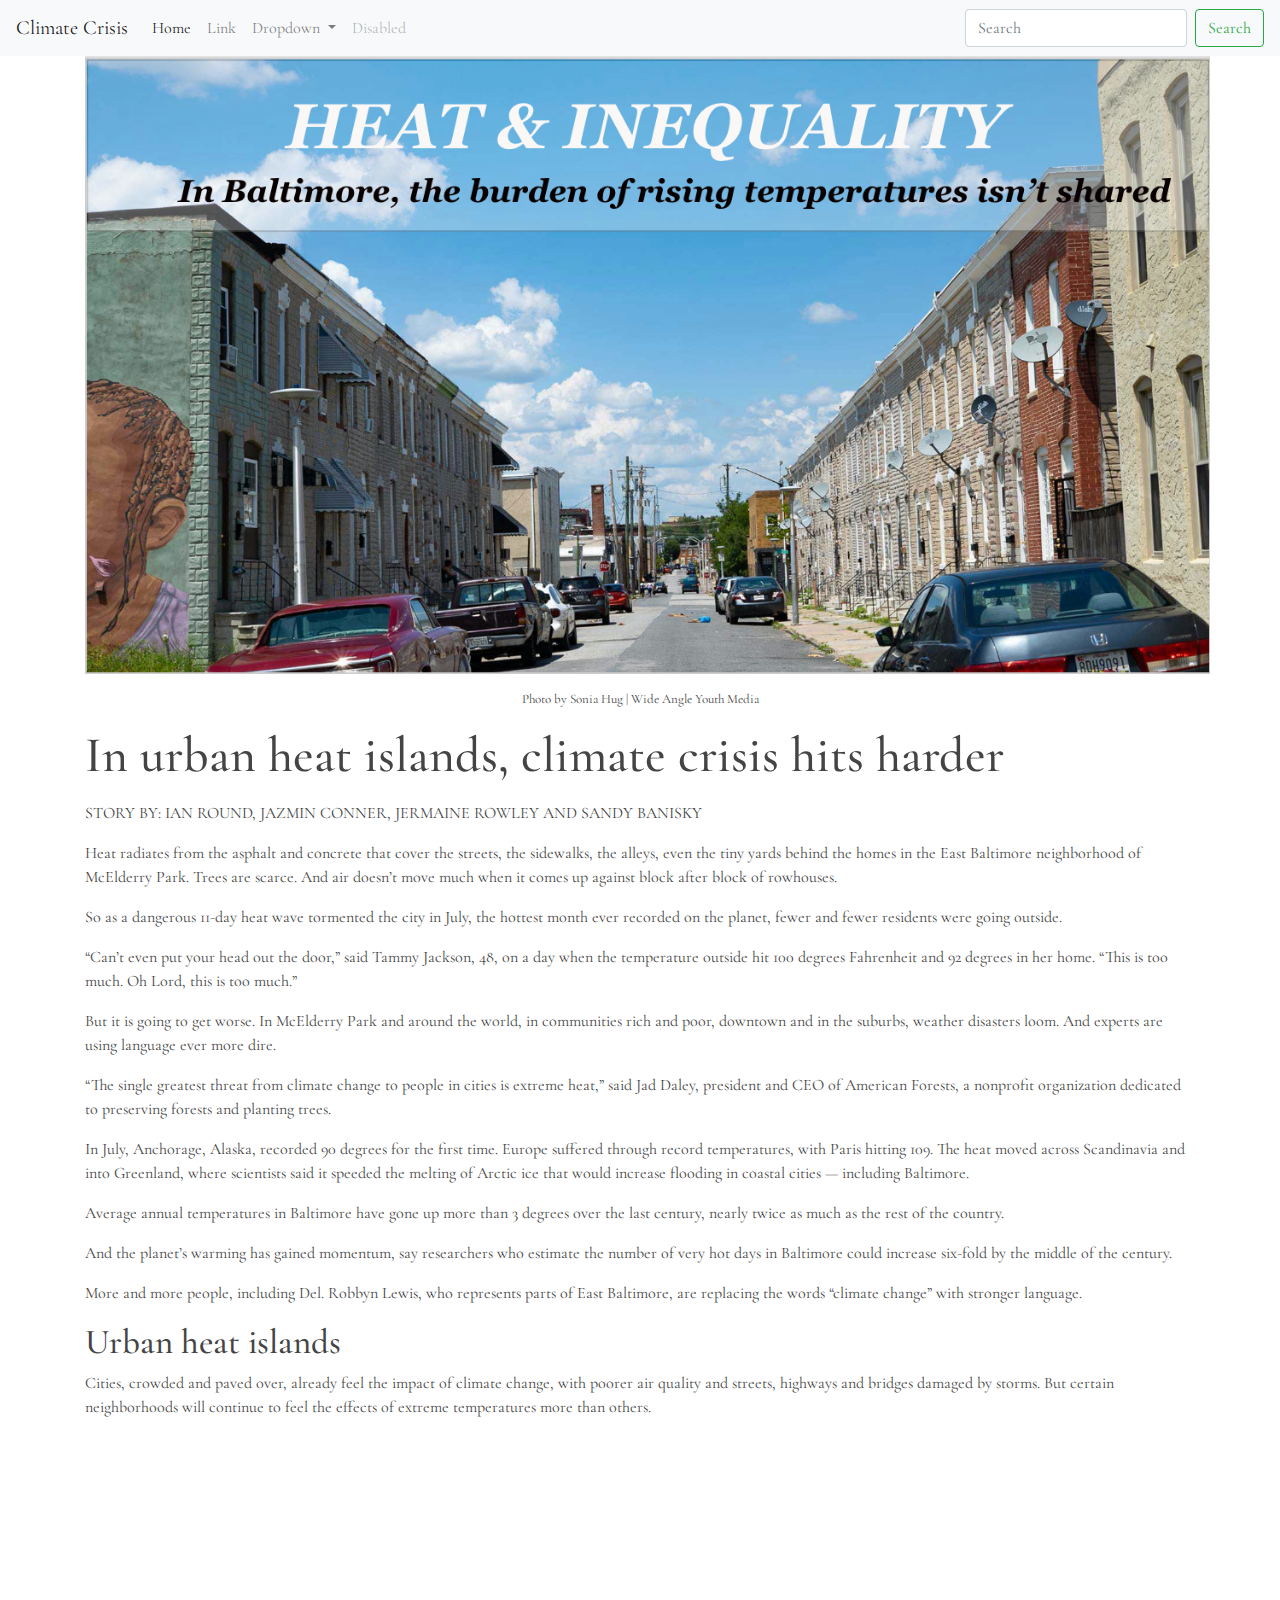
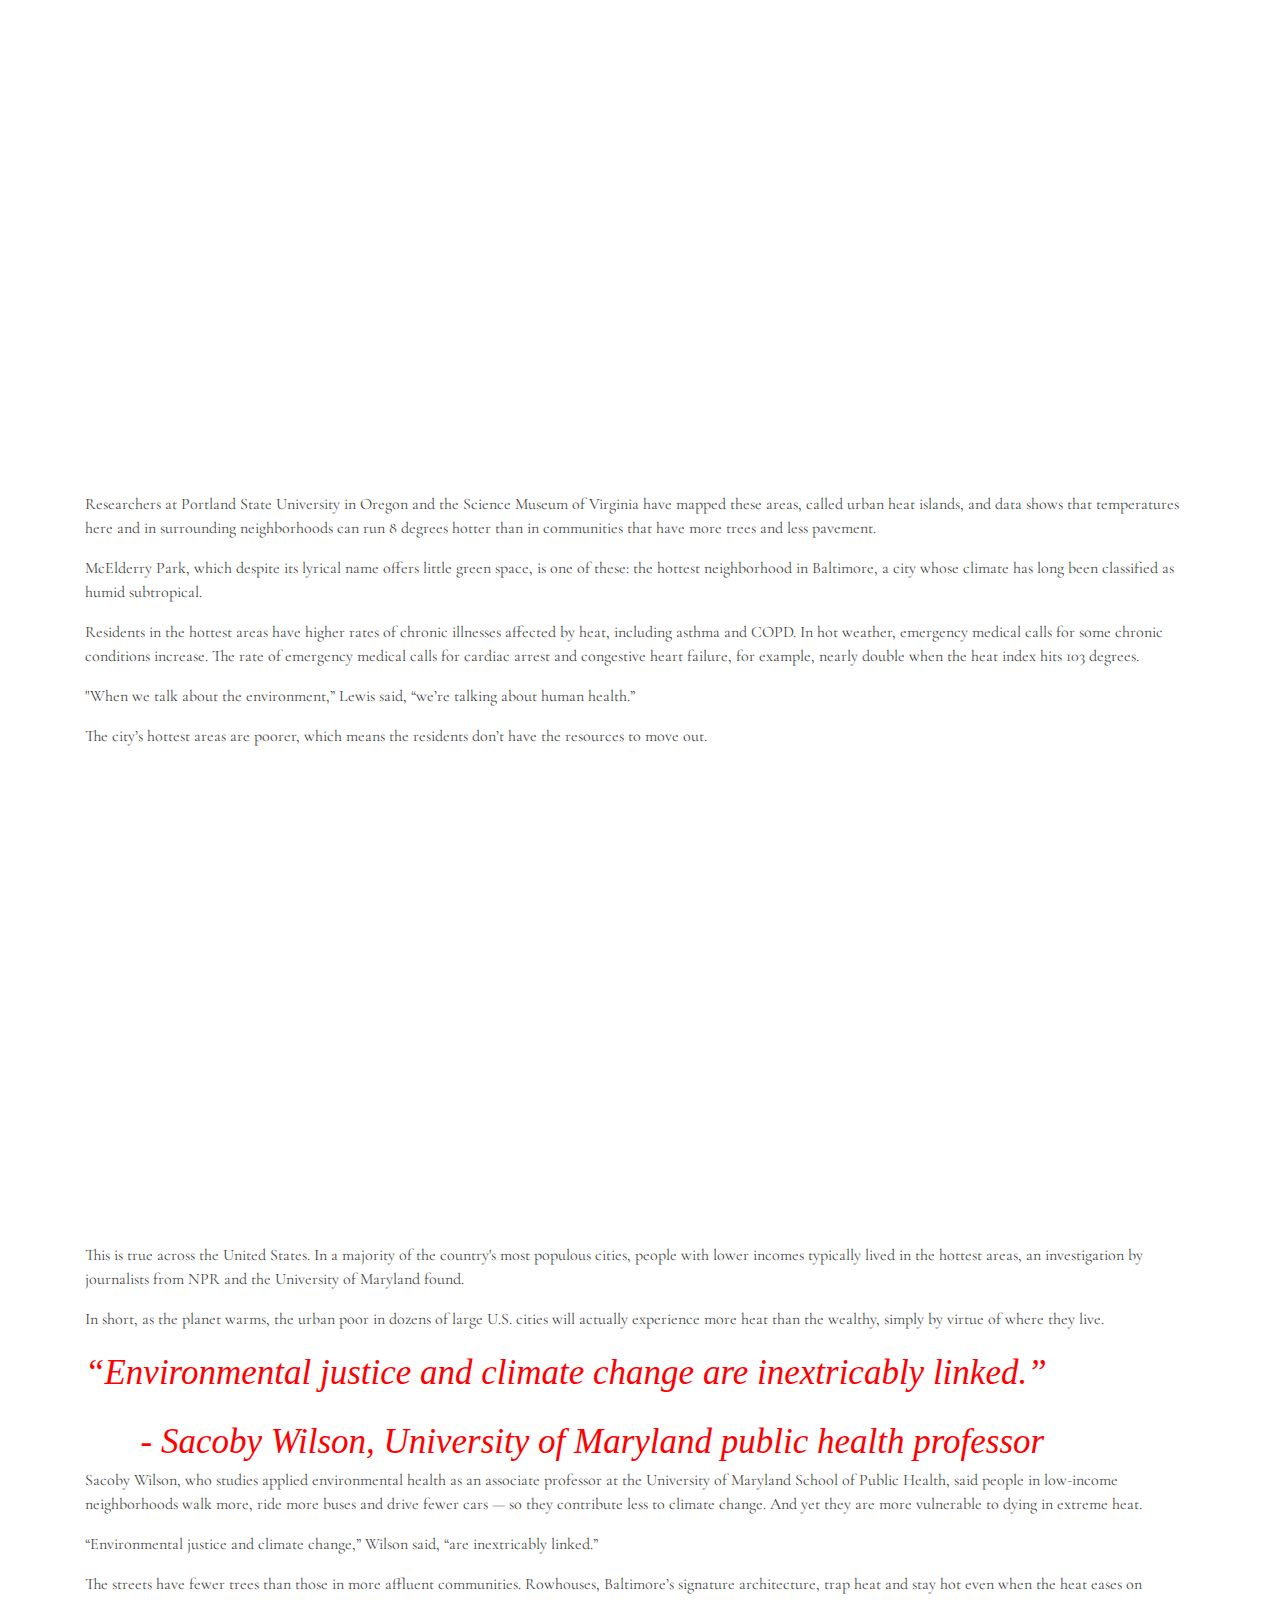
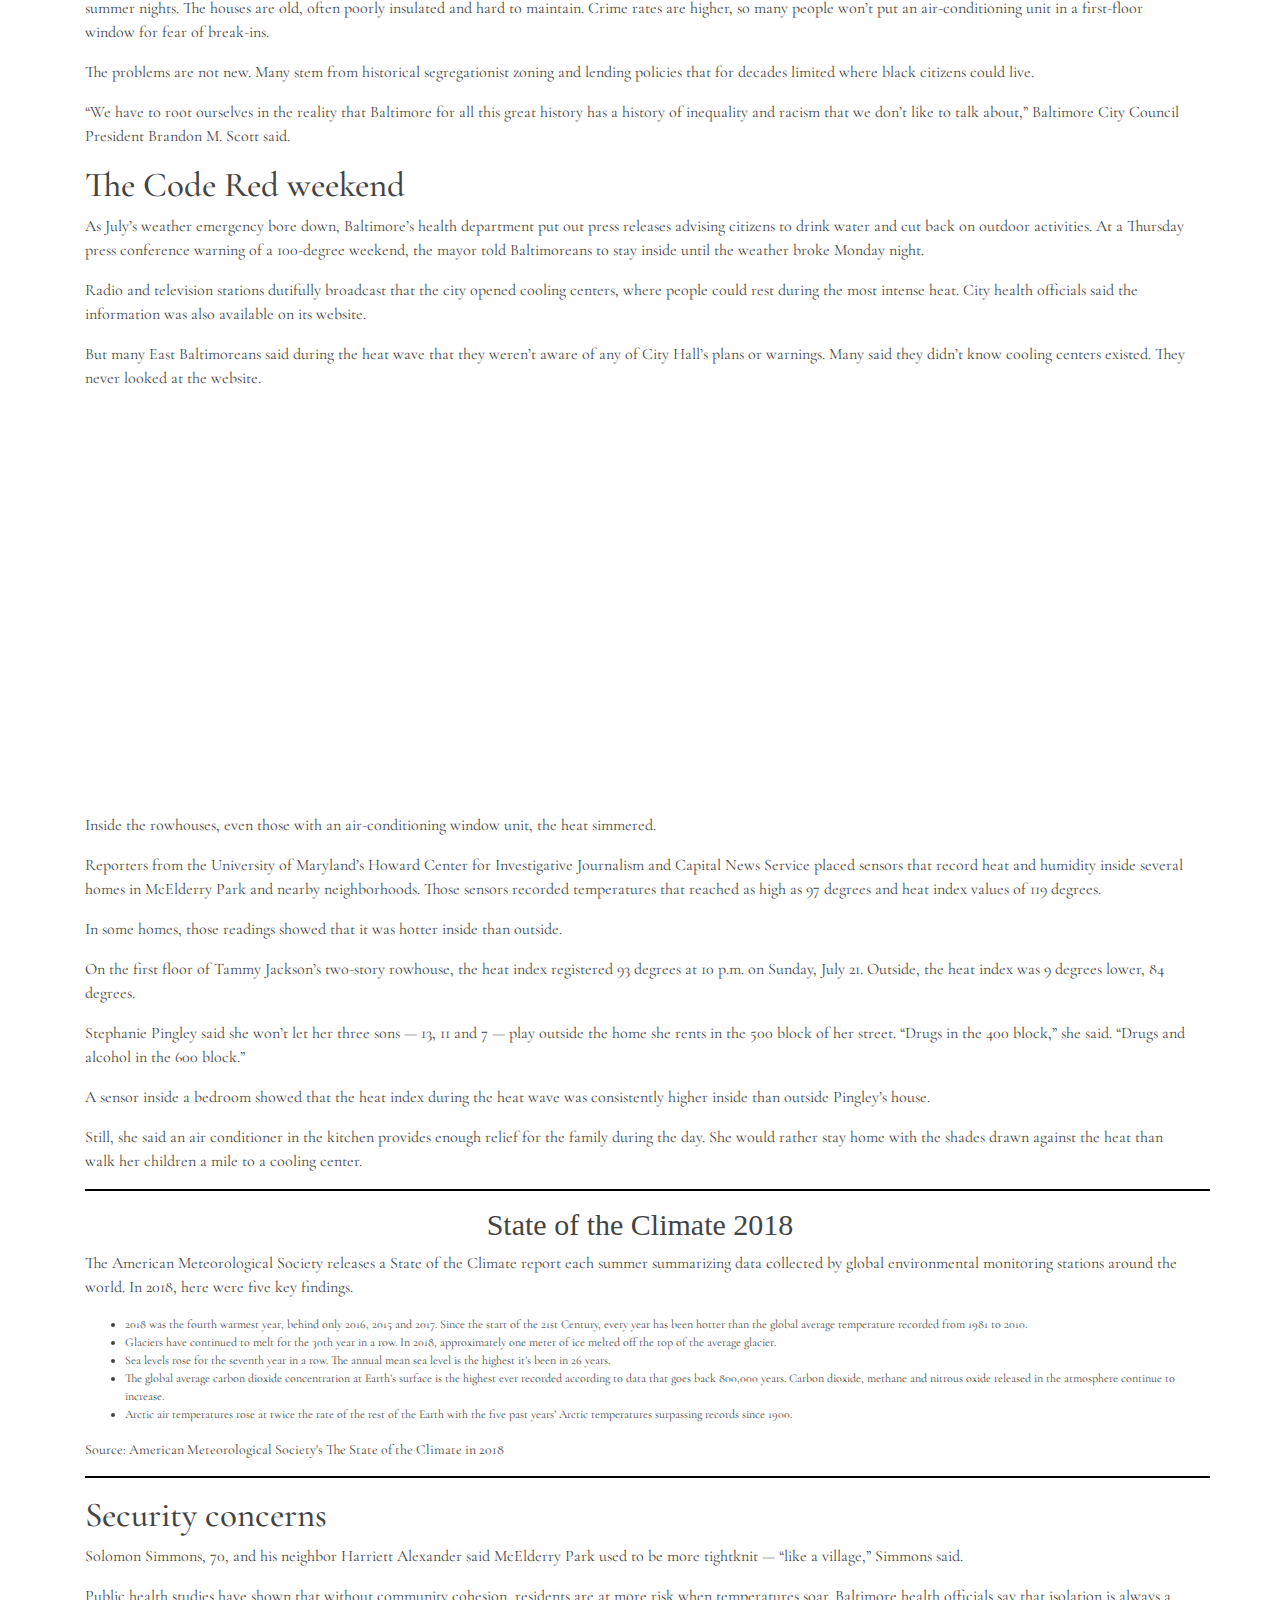
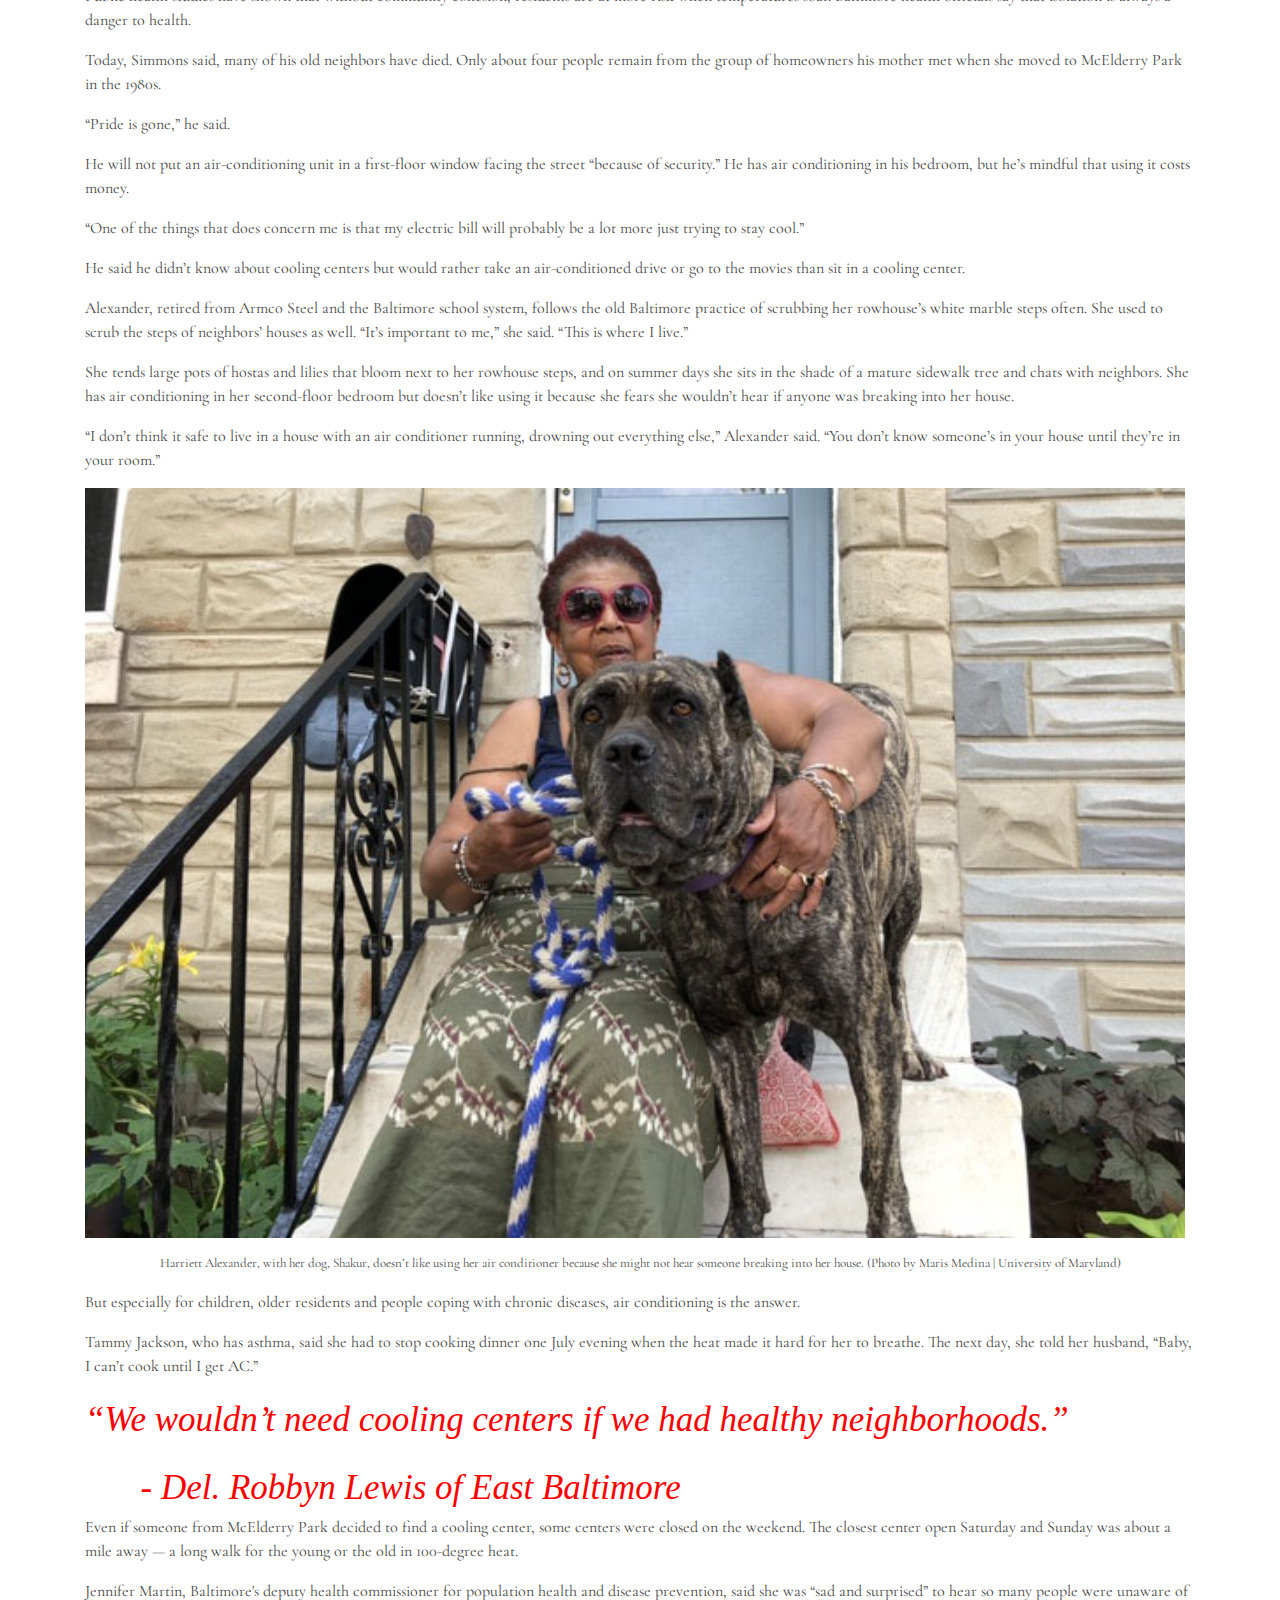
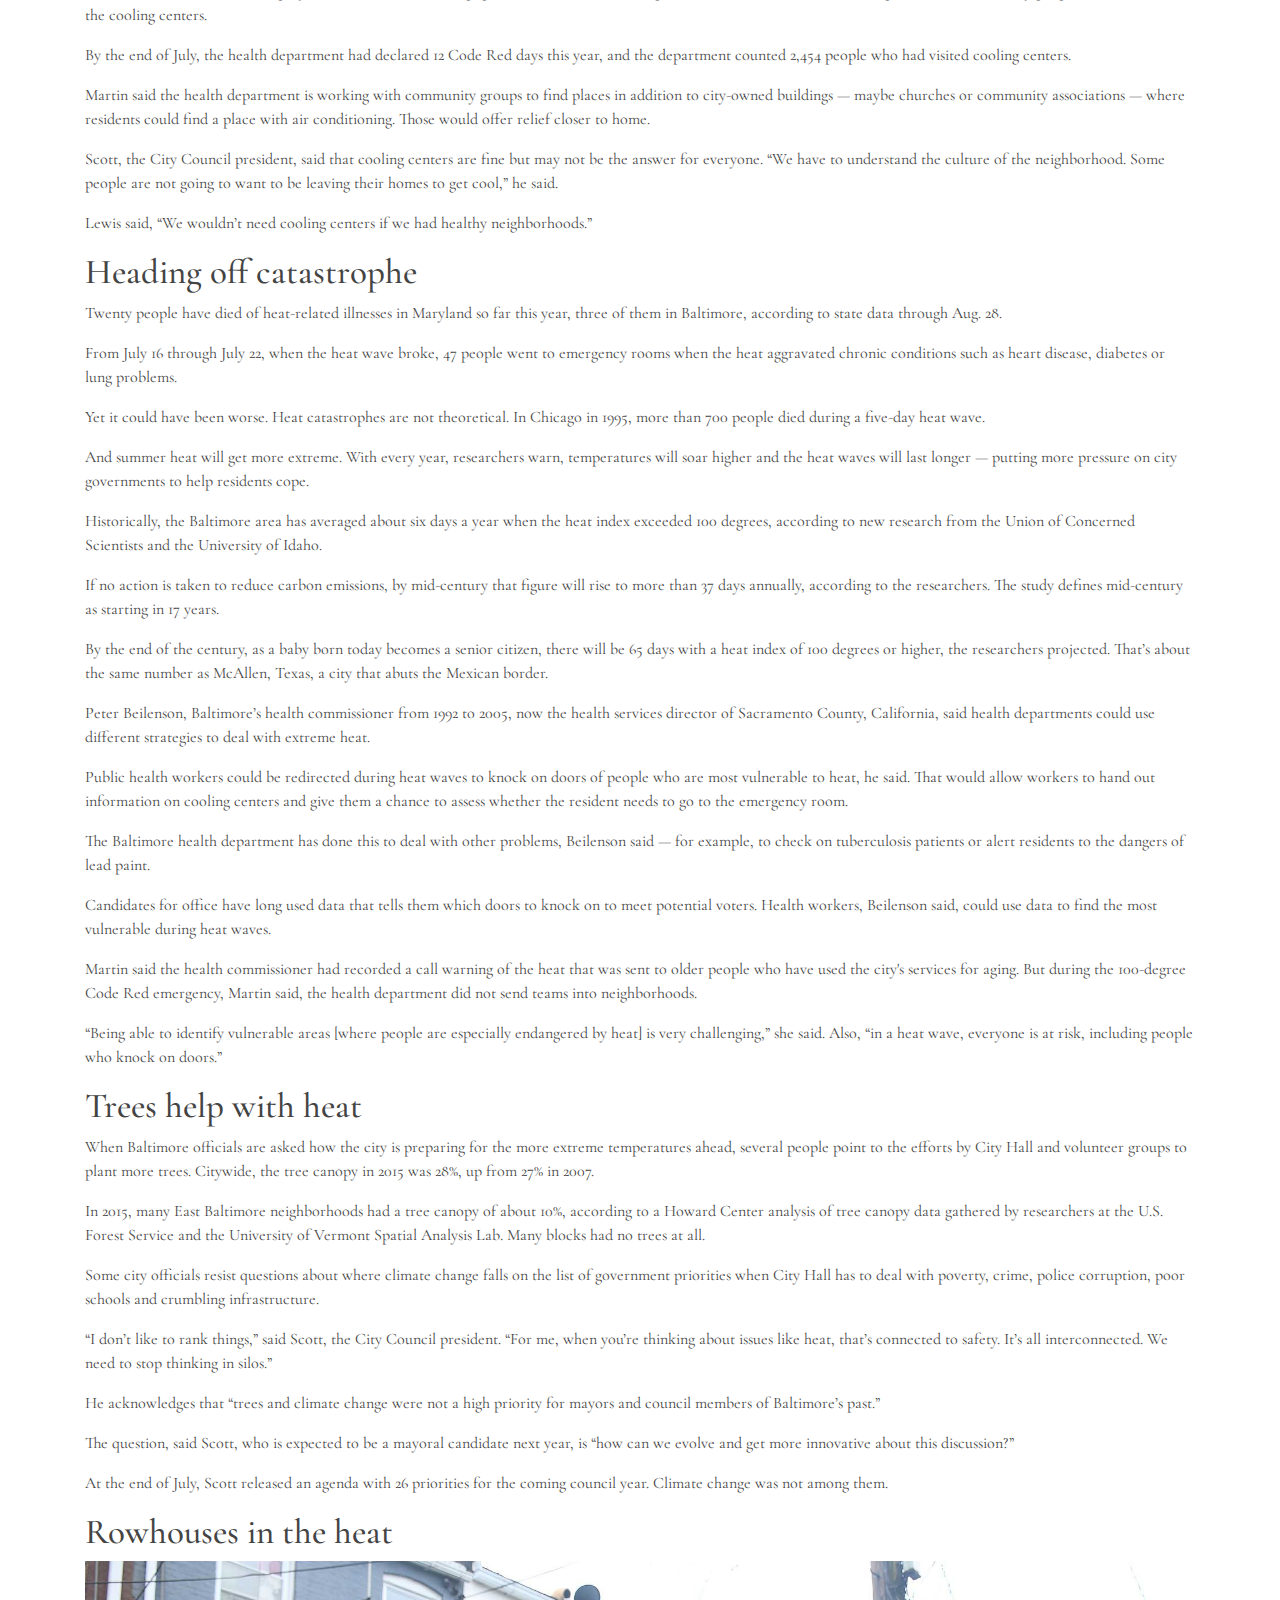
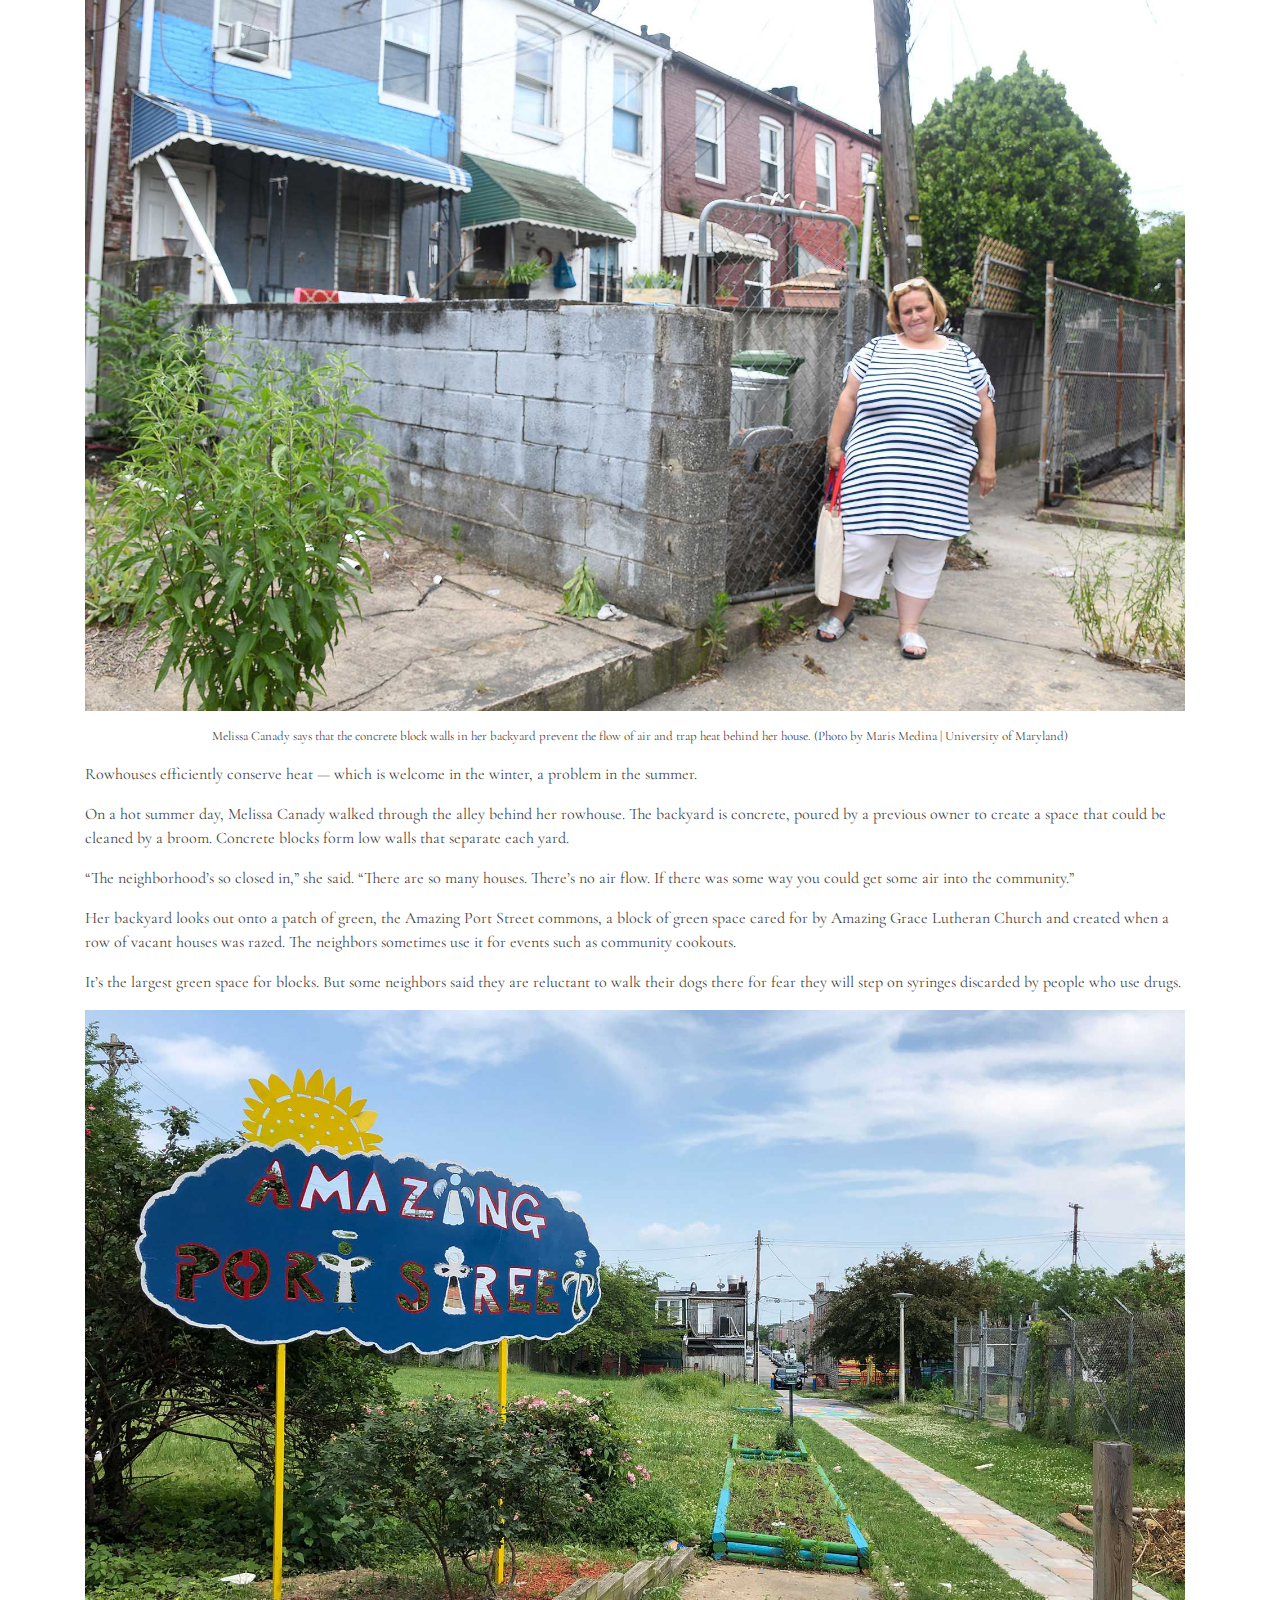
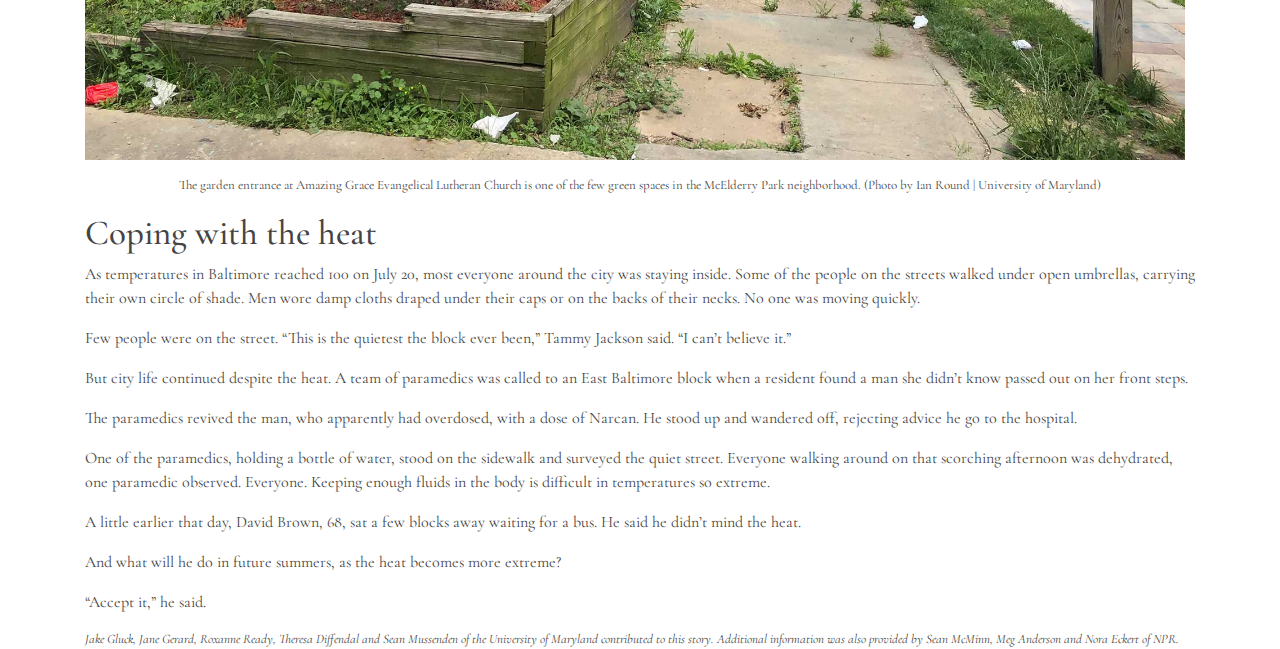
<file: climate-crisis-story/index.html>
<!doctype html>

<html lang="en">
<head>
  <meta charset="utf-8">
  <meta name="viewport" content="width=device-width, initial-scale=1, shrink-to-fit=no">

  <title>Climate Crisis</title>
  <meta name="description" content="In Baltimore, the burden of rising temperatures isn’t shared.">
  <meta name="author" content="Patrick Britt">

  <!-- Bootstrap CSS -->
<link rel="stylesheet" href="https://stackpath.bootstrapcdn.com/bootstrap/4.4.1/css/bootstrap.min.css" integrity="sha384-Vkoo8x4CGsO3+Hhxv8T/Q5PaXtkKtu6ug5TOeNV6gBiFeWPGFN9MuhOf23Q9Ifjh" crossorigin="anonymous">

<!-- My Local Stylesheet -->
<link rel="stylesheet" type="text/css" href="stylesheet.css">

<!-- Google Font Styles -->
<link rel="preconnect" href="https://fonts.gstatic.com">
<link href="https://fonts.googleapis.com/css2?family=Cormorant+Garamond:ital@0;1&display=swap" rel="stylesheet">

</head>
<body>

  <!-- NavBar -->
  <nav class="navbar navbar-expand-lg navbar-light bg-light">
    <a class="navbar-brand" href="#">Climate Crisis</a>
    <button class="navbar-toggler" type="button" data-toggle="collapse" data-target="#navbarSupportedContent" aria-controls="navbarSupportedContent" aria-expanded="false" aria-label="Toggle navigation">
      <span class="navbar-toggler-icon"></span>
    </button>

    <div class="collapse navbar-collapse" id="navbarSupportedContent">
      <ul class="navbar-nav mr-auto">
        <li class="nav-item active">
          <a class="nav-link" href="#">Home <span class="sr-only">(current)</span></a>
        </li>
        <li class="nav-item">
          <a class="nav-link" href="#">Link</a>
        </li>
        <li class="nav-item dropdown">
          <a class="nav-link dropdown-toggle" href="#" id="navbarDropdown" role="button" data-toggle="dropdown" aria-haspopup="true" aria-expanded="false">
            Dropdown
          </a>
          <div class="dropdown-menu" aria-labelledby="navbarDropdown">
            <a class="dropdown-item" href="#">Action</a>
            <a class="dropdown-item" href="#">Another action</a>
            <div class="dropdown-divider"></div>
            <a class="dropdown-item" href="#">Something else here</a>
          </div>
        </li>
        <li class="nav-item">
          <a class="nav-link disabled" href="#" tabindex="-1" aria-disabled="true">Disabled</a>
        </li>
      </ul>
      <form class="form-inline my-2 my-lg-0">
        <input class="form-control mr-sm-2" type="search" placeholder="Search" aria-label="Search">
        <button class="btn btn-outline-success my-2 my-sm-0" type="submit">Search</button>
      </form>
    </div>
  </nav>
  <!-- End NavBar -->


<div class="container">

<h5 id="topper"><img src="climate-crisis-topper.jpg" width="1125px"></h5>
<p><div class="captions">Photo by Sonia Hug | Wide Angle Youth Media</div><p>

<h1>In urban heat islands, climate crisis hits harder</h1>

  <p><div class="byline">STORY BY: IAN ROUND, JAZMIN CONNER, JERMAINE ROWLEY AND SANDY BANISKY</div></p>

  <p>Heat radiates from the asphalt and concrete that cover the streets, the sidewalks, the alleys, even the tiny yards behind the homes in the East Baltimore neighborhood of McElderry Park. Trees are scarce. And air doesn’t move much when it comes up against block after block of rowhouses.</p>

  <p>So as a dangerous 11-day heat wave tormented the city in July, the hottest month ever recorded on the planet, fewer and fewer residents were going outside.</p>

  <p>“Can’t even put your head out the door,” said Tammy Jackson, 48, on a day when the temperature outside hit 100 degrees Fahrenheit and 92 degrees in her home. “This is too much. Oh Lord, this is too much.”</p>

  <p>But it is going to get worse. In McElderry Park and around the world, in communities rich and poor, downtown and in the suburbs, weather disasters loom. And experts are using language ever more dire.</p>

  <p>“The single greatest threat from climate change to people in cities is extreme heat,” said Jad Daley, president and CEO of American Forests, a nonprofit organization dedicated to preserving forests and planting trees.</p>

  <p>In July, Anchorage, Alaska, recorded 90 degrees for the first time. Europe suffered through record temperatures, with Paris hitting 109. The heat moved across Scandinavia and into Greenland, where scientists said it speeded the melting of Arctic ice that would increase flooding in coastal cities — including Baltimore.</p>

  <p>Average annual temperatures in Baltimore have gone up more than 3 degrees over the last century, nearly twice as much as the rest of the country.</p>

  <p>And the planet’s warming has gained momentum, say researchers who estimate the number of very hot days in Baltimore could increase six-fold by the middle of the century.</p>

  <p>More and more people, including Del. Robbyn Lewis, who represents parts of East Baltimore, are replacing the words “climate change” with stronger language.</p>

<h2>Urban heat islands</h2>

  <p>Cities, crowded and paved over, already feel the impact of climate change, with poorer air quality and streets, highways and bridges damaged by storms. But certain neighborhoods will continue to feel the effects of extreme temperatures more than others.</p>

  <iframe src='https://cdn.knightlab.com/libs/timeline3/latest/embed/index.html?source=100Js25O6M0Grh3QSLpefyct9RUeCffh8XN40dzy5ux0&font=Default&lang=en&initial_zoom=2&height=650' width='100%' height='650' webkitallowfullscreen mozallowfullscreen allowfullscreen frameborder='0'></iframe>

  <p>Researchers at Portland State University in Oregon and the Science Museum of Virginia have mapped these areas, called urban heat islands, and data shows that temperatures here and in surrounding neighborhoods can run 8 degrees hotter than in communities that have more trees and less pavement.</p>

  <p>McElderry Park, which despite its lyrical name offers little green space, is one of these: the hottest neighborhood in Baltimore, a city whose climate has long been classified as humid subtropical.</p>

  <p>Residents in the hottest areas have higher rates of chronic illnesses affected by heat, including asthma and COPD. In hot weather, emergency medical calls for some chronic conditions increase. The rate of emergency medical calls for cardiac arrest and congestive heart failure, for example, nearly double when the heat index hits 103 degrees.</p>

  <p>"When we talk about the environment,” Lewis said, “we’re talking about human health.”</p>

  <p>The city’s hottest areas are poorer, which means the residents don’t have the resources to move out.</p>

  <iframe title="The relationship between summer temperature and poverty in Baltimore" aria-label="chart" id="datawrapper-chart-6T0F6" src="https://datawrapper.dwcdn.net/6T0F6/1/" scrolling="no" frameborder="0" style="width: 0; min-width: 100% !important; border: none;" height="472"></iframe><script type="text/javascript">!function(){"use strict";window.addEventListener("message",(function(a){if(void 0!==a.data["datawrapper-height"])for(var e in a.data["datawrapper-height"]){var t=document.getElementById("datawrapper-chart-"+e)||document.querySelector("iframe[src*='"+e+"']");t&&(t.style.height=a.data["datawrapper-height"][e]+"px")}}))}();
</script>

  <p>This is true across the United States. In a majority of the country's most populous cities, people with lower incomes typically lived in the hottest areas, an investigation by journalists from NPR and the University of Maryland found.</p>

  <p>In short, as the planet warms, the urban poor in dozens of large U.S. cities will actually experience more heat than the wealthy, simply by virtue of where they live.</p>

<blockquote>“Environmental justice and climate change are inextricably linked.” </blockquote>
  <div class="attribution">  - Sacoby Wilson, University of Maryland public health professor</div>

  <p>Sacoby Wilson, who studies applied environmental health as an associate professor at the University of Maryland School of Public Health, said people in low-income neighborhoods walk more, ride more buses and drive fewer cars — so they contribute less to climate change. And yet they are more vulnerable to dying in extreme heat.</p>

  <p>“Environmental justice and climate change,” Wilson said, “are inextricably linked.”</p>

  <p>The streets have fewer trees than those in more affluent communities. Rowhouses, Baltimore’s signature architecture, trap heat and stay hot even when the heat eases on summer nights. The houses are old, often poorly insulated and hard to maintain. Crime rates are higher, so many people won’t put an air-conditioning unit in a first-floor window for fear of break-ins.</p>

  <p>The problems are not new. Many stem from historical segregationist zoning and lending policies that for decades limited where black citizens could live.</p>

  <p>“We have to root ourselves in the reality that Baltimore for all this great history has a history of inequality and racism that we don’t like to talk about,” Baltimore City Council President Brandon M. Scott said.</p>

<h2>The Code Red weekend</h2>

  <p>As July’s weather emergency bore down, Baltimore’s health department put out press releases advising citizens to drink water and cut back on outdoor activities. At a Thursday press conference warning of a 100-degree weekend, the mayor told Baltimoreans to stay inside until the weather broke Monday night.</p>

  <p>Radio and television stations dutifully broadcast that the city opened cooling centers, where people could rest during the most intense heat. City health officials said the information was also available on its website.</p>

  <p>But many East Baltimoreans said during the heat wave that they weren’t aware of any of City Hall’s plans or warnings. Many said they didn’t know cooling centers existed. They never looked at the website.</p>

<iframe title="Indoor and outdoor heat index during Baltimore heat wave, July 16-22, 2019" aria-label="Interactive line chart" id="datawrapper-chart-Us5P8" src="https://datawrapper.dwcdn.net/Us5P8/2/" scrolling="no" frameborder="0" style="width: 0; min-width: 100% !important; border: none;" height="400"></iframe><script type="text/javascript">!function(){"use strict";window.addEventListener("message",(function(a){if(void 0!==a.data["datawrapper-height"])for(var e in a.data["datawrapper-height"]){var t=document.getElementById("datawrapper-chart-"+e)||document.querySelector("iframe[src*='"+e+"']");t&&(t.style.height=a.data["datawrapper-height"][e]+"px")}}))}();
</script>

  <p>Inside the rowhouses, even those with an air-conditioning window unit, the heat simmered.</p>

  <p>Reporters from the University of Maryland’s Howard Center for Investigative Journalism and Capital News Service placed sensors that record heat and humidity inside several homes in McElderry Park and nearby neighborhoods. Those sensors recorded temperatures that reached as high as 97 degrees and heat index values of 119 degrees.</p>

  <p>In some homes, those readings showed that it was hotter inside than outside.</p>

  <p>On the first floor of Tammy Jackson’s two-story rowhouse, the heat index registered 93 degrees at 10 p.m. on Sunday, July 21. Outside, the heat index was 9 degrees lower, 84 degrees.</p>

  <p>Stephanie Pingley said she won’t let her three sons — 13, 11 and 7 — play outside the home she rents in the 500 block of her street. “Drugs in the 400 block,” she said. “Drugs and alcohol in the 600 block.”</p>

  <p>A sensor inside a bedroom showed that the heat index during the heat wave was consistently higher inside than outside Pingley’s house.</p>

  <p>Still, she said an air conditioner in the kitchen provides enough relief for the family during the day. She would rather stay home with the shades drawn against the heat than walk her children a mile to a cooling center.</p>

<div class="sidebar">

  <hr>

  <h3>State of the Climate 2018</h3>

  <p>The American Meteorological Society releases a State of the Climate report each summer summarizing data collected by global environmental monitoring stations around the world. In 2018, here were five key findings.</p>

<ul>
  <li>2018 was the fourth warmest year, behind only 2016, 2015 and 2017. Since the start of the 21st Century, every year has been hotter than the global average temperature recorded from 1981 to 2010.</li>

  <li>Glaciers have continued to melt for the 30th year in a row. In 2018, approximately one meter of ice melted off the top of the average glacier.</li>

  <li>Sea levels rose for the seventh year in a row. The annual mean sea level is the highest it’s been in 26 years.</li>

  <li>The global average carbon dioxide concentration at Earth’s surface is the highest ever recorded according to data that goes back 800,000 years. Carbon dioxide, methane and nitrous oxide released in the atmosphere continue to increase.</li>

  <li>Arctic air temperatures rose at twice the rate of the rest of the Earth with the five past years’ Arctic temperatures surpassing records since 1900.</li>

</ul>

<div class="source">Source: American Meteorological Society's The State of the Climate in 2018</div>

<hr>

</div>


<h2>Security concerns</h2>

  <p>Solomon Simmons, 70, and his neighbor Harriett Alexander said McElderry Park used to be more tightknit — “like a village,” Simmons said.</p>

  <p>Public health studies have shown that without community cohesion, residents are at more risk when temperatures soar. Baltimore health officials say that isolation is always a danger to health.</p>

  <p>Today, Simmons said, many of his old neighbors have died. Only about four people remain from the group of homeowners his mother met when she moved to McElderry Park in the 1980s.</p>

  <p>“Pride is gone,” he said.</p>

  <p>He will not put an air-conditioning unit in a first-floor window facing the street “because of security.” He has air conditioning in his bedroom, but he’s mindful that using it costs money.</p>

  <p>“One of the things that does concern me is that my electric bill will probably be a lot more just trying to stay cool.”</p>

  <p>He said he didn’t know about cooling centers but would rather take an air-conditioned drive or go to the movies than sit in a cooling center.</p>

  <p>Alexander, retired from Armco Steel and the Baltimore school system, follows the old Baltimore practice of scrubbing her rowhouse’s white marble steps often. She used to scrub the steps of neighbors’ houses as well. “It’s important to me,” she said. “This is where I live.”</p>

  <p>She tends large pots of hostas and lilies that bloom next to her rowhouse steps, and on summer days she sits in the shade of a mature sidewalk tree and chats with neighbors. She has air conditioning in her second-floor bedroom but doesn’t like using it because she fears she wouldn’t hear if anyone was breaking into her house.</p>

  <p>“I don’t think it safe to live in a house with an air conditioner running, drowning out everything else,” Alexander said. “You don’t know someone’s in your house until they’re in your room.”</p>

<img src="harriett-alexander.jpg" width="1100" height="750">
<p><div class="captions">Harriett Alexander, with her dog, Shakur, doesn’t like using her air conditioner because she might not hear someone breaking into her house. (Photo by Maris Medina | University of Maryland)</div><p>

  <p>But especially for children, older residents and people coping with chronic diseases, air conditioning is the answer.</p>

  <p>Tammy Jackson, who has asthma, said she had to stop cooking dinner one July evening when the heat made it hard for her to breathe. The next day, she told her husband, “Baby, I can’t cook until I get AC.”</p>

<blockquote> “We wouldn’t need cooling centers if we had healthy neighborhoods.” </blockquote>
<div class="attribution"> - Del. Robbyn Lewis of East Baltimore</div>

  <p>Even if someone from McElderry Park decided to find a cooling center, some centers were closed on the weekend. The closest center open Saturday and Sunday was about a mile away — a long walk for the young or the old in 100-degree heat.</p>

  <p>Jennifer Martin, Baltimore's deputy health commissioner for population health and disease prevention, said she was “sad and surprised” to hear so many people were unaware of the cooling centers.</p>

  <p>By the end of July, the health department had declared 12 Code Red days this year, and the department counted 2,454 people who had visited cooling centers.</p>

  <p>Martin said the health department is working with community groups to find places in addition to city-owned buildings — maybe churches or community associations — where residents could find a place with air conditioning. Those would offer relief closer to home.</p>

  <p>Scott, the City Council president, said that cooling centers are fine but may not be the answer for everyone. “We have to understand the culture of the neighborhood. Some people are not going to want to be leaving their homes to get cool,” he said.</p>

  <p>Lewis said, “We wouldn’t need cooling centers if we had healthy neighborhoods.”</p>

<h2>Heading off catastrophe</h2>

  <p>Twenty people have died of heat-related illnesses in Maryland so far this year, three of them in Baltimore, according to state data through Aug. 28.</p>

  <p>From July 16 through July 22, when the heat wave broke, 47 people went to emergency rooms when the heat aggravated chronic conditions such as heart disease, diabetes or lung problems.</p>

  <p>Yet it could have been worse. Heat catastrophes are not theoretical. In Chicago in 1995, more than 700 people died during a five-day heat wave.</p>

  <p>And summer heat will get more extreme. With every year, researchers warn, temperatures will soar higher and the heat waves will last longer — putting more pressure on city governments to help residents cope.</p>

  <p>Historically, the Baltimore area has averaged about six days a year when the heat index exceeded 100 degrees, according to new research from the Union of Concerned Scientists and the University of Idaho.</p>

  <p>If no action is taken to reduce carbon emissions, by mid-century that figure will rise to more than 37 days annually, according to the researchers. The study defines mid-century as starting in 17 years.</p>

  <p>By the end of the century, as a baby born today becomes a senior citizen, there will be 65 days with a heat index of 100 degrees or higher, the researchers projected. That’s about the same number as McAllen, Texas, a city that abuts the Mexican border.</p>

  <p>Peter Beilenson, Baltimore’s health commissioner from 1992 to 2005, now the health services director of Sacramento County, California, said health departments could use different strategies to deal with extreme heat.</p>

  <p>Public health workers could be redirected during heat waves to knock on doors of people who are most vulnerable to heat, he said. That would allow workers to hand out information on cooling centers and give them a chance to assess whether the resident needs to go to the emergency room.</p>

  <p>The Baltimore health department has done this to deal with other problems, Beilenson said — for example, to check on tuberculosis patients or alert residents to the dangers of lead paint.</p>

  <p>Candidates for office have long used data that tells them which doors to knock on to meet potential voters. Health workers, Beilenson said, could use data to find the most vulnerable during heat waves.</p>

  <p>Martin said the health commissioner had recorded a call warning of the heat that was sent to older people who have used the city's services for aging. But during the 100-degree Code Red emergency, Martin said, the health department did not send teams into neighborhoods.</p>

  <p>“Being able to identify vulnerable areas [where people are especially endangered by heat] is very challenging,” she said. Also, “in a heat wave, everyone is at risk, including people who knock on doors.”</p>

<h2>Trees help with heat</h2>

  <p>When Baltimore officials are asked how the city is preparing for the more extreme temperatures ahead, several people point to the efforts by City Hall and volunteer groups to plant more trees. Citywide, the tree canopy in 2015 was 28%, up from 27% in 2007.</p>

  <p>In 2015, many East Baltimore neighborhoods had a tree canopy of about 10%, according to a Howard Center analysis of tree canopy data gathered by researchers at the U.S. Forest Service and the University of Vermont Spatial Analysis Lab. Many blocks had no trees at all.</p>

  <p>Some city officials resist questions about where climate change falls on the list of government priorities when City Hall has to deal with poverty, crime, police corruption, poor schools and crumbling infrastructure.</p>

  <p>“I don’t like to rank things,” said Scott, the City Council president. “For me, when you’re thinking about issues like heat, that’s connected to safety. It’s all interconnected. We need to stop thinking in silos.”</p>

  <p>He acknowledges that “trees and climate change were not a high priority for mayors and council members of Baltimore’s past.”</p>

  <p>The question, said Scott, who is expected to be a mayoral candidate next year, is “how can we evolve and get more innovative about this discussion?”</p>

  <p>At the end of July, Scott released an agenda with 26 priorities for the coming council year. Climate change was not among them.</p>

<h2>Rowhouses in the heat</h2>

<img src="melissa-candy.jpg" width="1100" height="750">
<p><div class="captions">Melissa Canady says that the concrete block walls in her backyard prevent the flow of air and trap heat behind her house. (Photo by Maris Medina | University of Maryland)</div><p>

  <p>Rowhouses efficiently conserve heat — which is welcome in the winter, a problem in the summer.</p>

  <p>On a hot summer day, Melissa Canady walked through the alley behind her rowhouse. The backyard is concrete, poured by a previous owner to create a space that could be cleaned by a broom. Concrete blocks form low walls that separate each yard.</p>

  <p>“The neighborhood’s so closed in,” she said. “There are so many houses. There’s no air flow. If there was some way you could get some air into the community.”</p>

  <p>Her backyard looks out onto a patch of green, the Amazing Port Street commons, a block of green space cared for by Amazing Grace Lutheran Church and created when a row of vacant houses was razed. The neighbors sometimes use it for events such as community cookouts.</p>

  <p>It’s the largest green space for blocks. But some neighbors said they are reluctant to walk their dogs there for fear they will step on syringes discarded by people who use drugs.</p>

<img src="amazing-grace-garden.jpg" width="1100" height="750">
<p><div class="captions">The garden entrance at Amazing Grace Evangelical Lutheran Church is one of the few green spaces in the McElderry Park neighborhood. (Photo by Ian Round | University of Maryland)</div><p>

<h2>Coping with the heat</h2>

  <p>As temperatures in Baltimore reached 100 on July 20, most everyone around the city was staying inside. Some of the people on the streets walked under open umbrellas, carrying their own circle of shade. Men wore damp cloths draped under their caps or on the backs of their necks. No one was moving quickly.</p>

  <p>Few people were on the street. “This is the quietest the block ever been,” Tammy Jackson said. “I can’t believe it.”</p>

  <p>But city life continued despite the heat. A team of paramedics was called to an East Baltimore block when a resident found a man she didn’t know passed out on her front steps.</p>

  <p>The paramedics revived the man, who apparently had overdosed, with a dose of Narcan. He stood up and wandered off, rejecting advice he go to the hospital.</p>

  <p>One of the paramedics, holding a bottle of water, stood on the sidewalk and surveyed the quiet street. Everyone walking around on that scorching afternoon was dehydrated, one paramedic observed. Everyone. Keeping enough fluids in the body is difficult in temperatures so extreme.</p>

  <p>A little earlier that day, David Brown, 68, sat a few blocks away waiting for a bus. He said he didn’t mind the heat.</p>

  <p>And what will he do in future summers, as the heat becomes more extreme?</p>

<p>“Accept it,” he said.</p>

<div class="contributors">Jake Gluck, Jane Gerard, Roxanne Ready, Theresa Diffendal and Sean Mussenden of the University of Maryland contributed to this story. Additional information was also provided by Sean McMinn, Meg Anderson and Nora Eckert of NPR.</div>

</div>
  <!-- jQuery first, then Popper.js, then Bootstrap JS -->
  <script src="https://code.jquery.com/jquery-3.4.1.slim.min.js" integrity="sha384-J6qa4849blE2+poT4WnyKhv5vZF5SrPo0iEjwBvKU7imGFAV0wwj1yYfoRSJoZ+n" crossorigin="anonymous"></script>
  <script src="https://cdn.jsdelivr.net/npm/popper.js@1.16.0/dist/umd/popper.min.js" integrity="sha384-Q6E9RHvbIyZFJoft+2mJbHaEWldlvI9IOYy5n3zV9zzTtmI3UksdQRVvoxMfooAo" crossorigin="anonymous"></script>
  <script src="https://stackpath.bootstrapcdn.com/bootstrap/4.4.1/js/bootstrap.min.js" integrity="sha384-wfSDF2E50Y2D1uUdj0O3uMBJnjuUD4Ih7YwaYd1iqfktj0Uod8GCExl3Og8ifwB6" crossorigin="anonymous"></script>

</body>
</html>
</file>
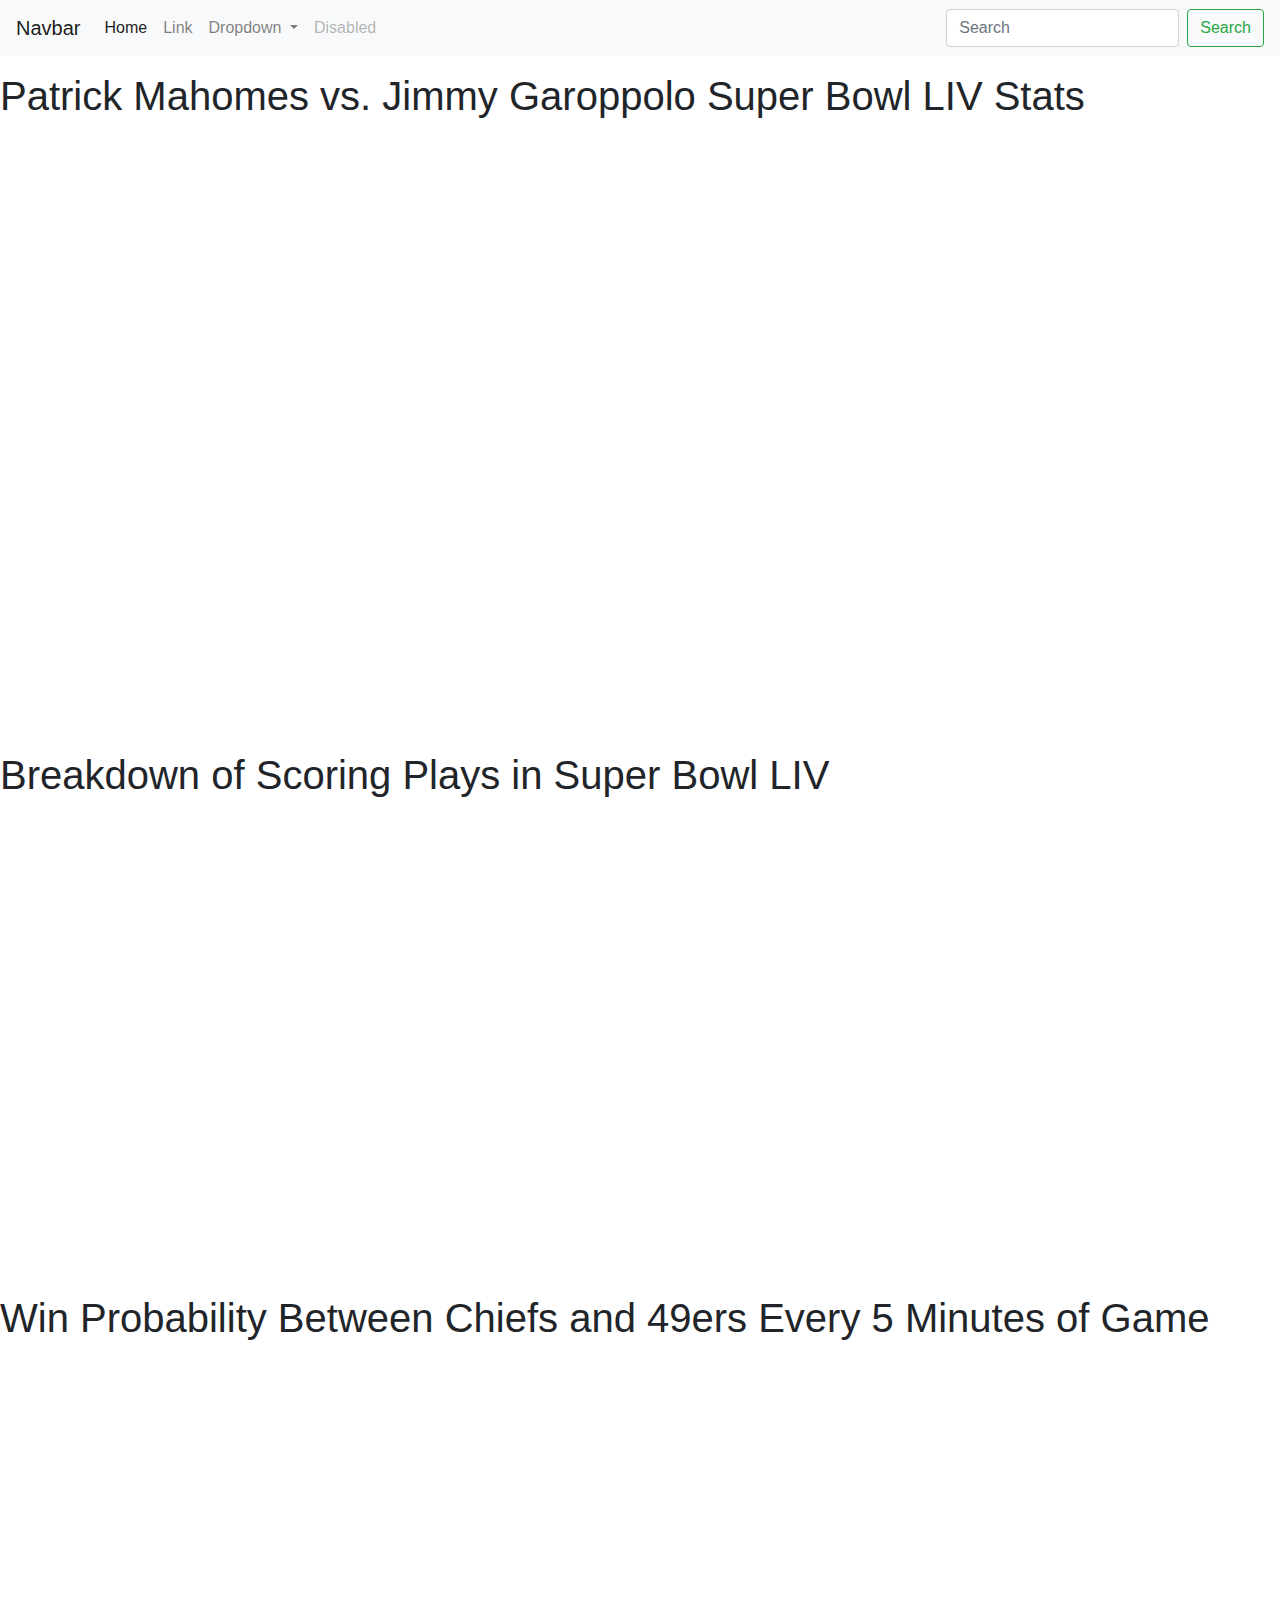
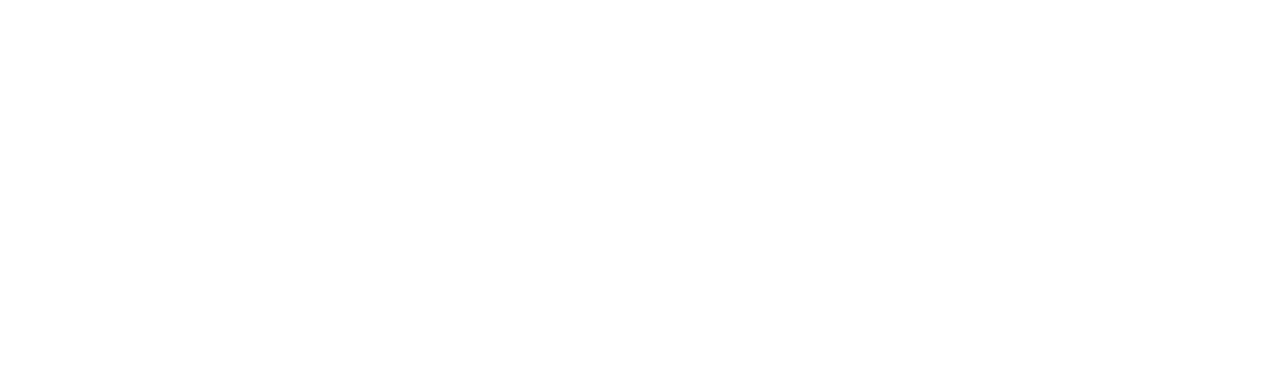
<file: data-viz-project/index.html>
<!doctype html>

<html lang="en">
<head>
  <meta charset="utf-8">
  <meta name="viewport" content="width=device-width, initial-scale=1, shrink-to-fit=no">

  <title>Data Visulization Project</title>
  <meta name="description" content="Merrill College of Journalism, UMD">
  <meta name="author" content="Patrick Britt">

  <!-- Bootstrap CSS -->
<link rel="stylesheet" href="https://stackpath.bootstrapcdn.com/bootstrap/4.4.1/css/bootstrap.min.css" integrity="sha384-Vkoo8x4CGsO3+Hhxv8T/Q5PaXtkKtu6ug5TOeNV6gBiFeWPGFN9MuhOf23Q9Ifjh" crossorigin="anonymous">



</head>
<body>

  <!-- NavBar -->
  <nav class="navbar navbar-expand-lg navbar-light bg-light">
    <a class="navbar-brand" href="#">Navbar</a>
    <button class="navbar-toggler" type="button" data-toggle="collapse" data-target="#navbarSupportedContent" aria-controls="navbarSupportedContent" aria-expanded="false" aria-label="Toggle navigation">
      <span class="navbar-toggler-icon"></span>
    </button>

    <div class="collapse navbar-collapse" id="navbarSupportedContent">
      <ul class="navbar-nav mr-auto">
        <li class="nav-item active">
          <a class="nav-link" href="#">Home <span class="sr-only">(current)</span></a>
        </li>
        <li class="nav-item">
          <a class="nav-link" href="#">Link</a>
        </li>
        <li class="nav-item dropdown">
          <a class="nav-link dropdown-toggle" href="#" id="navbarDropdown" role="button" data-toggle="dropdown" aria-haspopup="true" aria-expanded="false">
            Dropdown
          </a>
          <div class="dropdown-menu" aria-labelledby="navbarDropdown">
            <a class="dropdown-item" href="#">Action</a>
            <a class="dropdown-item" href="#">Another action</a>
            <div class="dropdown-divider"></div>
            <a class="dropdown-item" href="#">Something else here</a>
          </div>
        </li>
        <li class="nav-item">
          <a class="nav-link disabled" href="#" tabindex="-1" aria-disabled="true">Disabled</a>
        </li>
      </ul>
      <form class="form-inline my-2 my-lg-0">
        <input class="form-control mr-sm-2" type="search" placeholder="Search" aria-label="Search">
        <button class="btn btn-outline-success my-2 my-sm-0" type="submit">Search</button>
      </form>
    </div>
  </nav>
  <!-- End NavBar -->


<p>
<h1> Patrick Mahomes vs. Jimmy Garoppolo Super Bowl LIV Stats</h1>
  <iframe title="Patrick Mahomes vs. Jimmy Garoppolo Super Bowl LIV Stats" aria-label="Grouped Bars" id="datawrapper-chart-NJ9g3" src="https://datawrapper.dwcdn.net/NJ9g3/1/" scrolling="no" frameborder="0" style="width: 0; min-width: 90% !important; border: none;" height="600"></iframe><script type="text/javascript">!function(){"use strict";window.addEventListener("message",(function(a){if(void 0!==a.data["datawrapper-height"])for(var e in a.data["datawrapper-height"]){var t=document.getElementById("datawrapper-chart-"+e)||document.querySelector("iframe[src*='"+e+"']");t&&(t.style.height=a.data["datawrapper-height"][e]+"px")}}))}();
  </script>
</p>

<p>
<h1> Breakdown of Scoring Plays in Super Bowl LIV </h1>
   <iframe title="Breakdown of scoring plays in Super Bowl LIV" aria-label="chart" id="datawrapper-chart-6KL5O" src="https://datawrapper.dwcdn.net/6KL5O/2/" scrolling="no" frameborder="0" style="width: 0; min-width: 100% !important; border: none;" height="464"></iframe><script type="text/javascript">!function(){"use strict";window.addEventListener("message",(function(a){if(void 0!==a.data["datawrapper-height"])for(var e in a.data["datawrapper-height"]){var t=document.getElementById("datawrapper-chart-"+e)||document.querySelector("iframe[src*='"+e+"']");t&&(t.style.height=a.data["datawrapper-height"][e]+"px")}}))}();
   </script>
</p>

<p>
<h1> Win Probability Between Chiefs and 49ers Every 5 Minutes of Game </h1>
  <iframe title="Win Probability Between the Chiefs and 49ers " aria-label="Interactive line chart" id="datawrapper-chart-xAKBC" src="https://datawrapper.dwcdn.net/xAKBC/1/" scrolling="no" frameborder="0" style="width: 0; min-width: 90% !important; border: none;" height="600"></iframe><script type="text/javascript">!function(){"use strict";window.addEventListener("message",(function(a){if(void 0!==a.data["datawrapper-height"])for(var e in a.data["datawrapper-height"]){var t=document.getElementById("datawrapper-chart-"+e)||document.querySelector("iframe[src*='"+e+"']");t&&(t.style.height=a.data["datawrapper-height"][e]+"px")}}))}();
  </script>
</p>

</html>
</file>
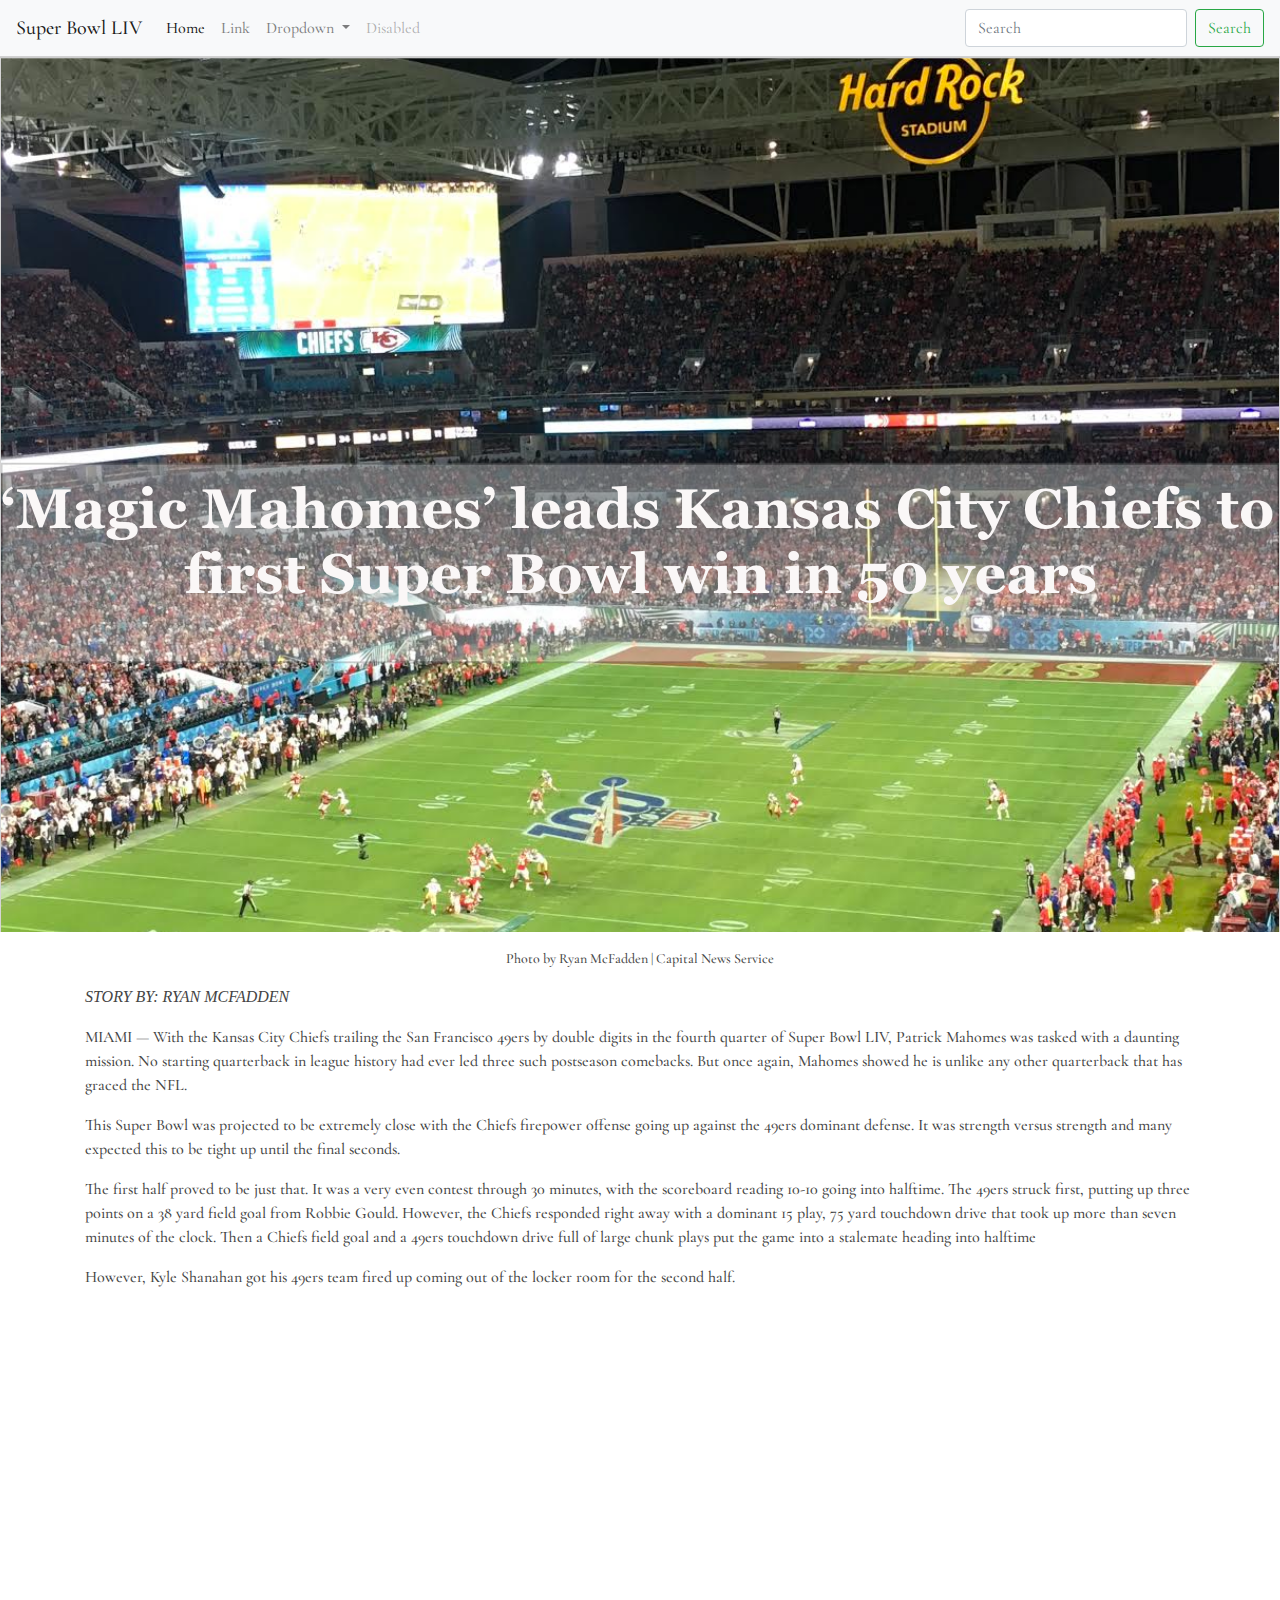
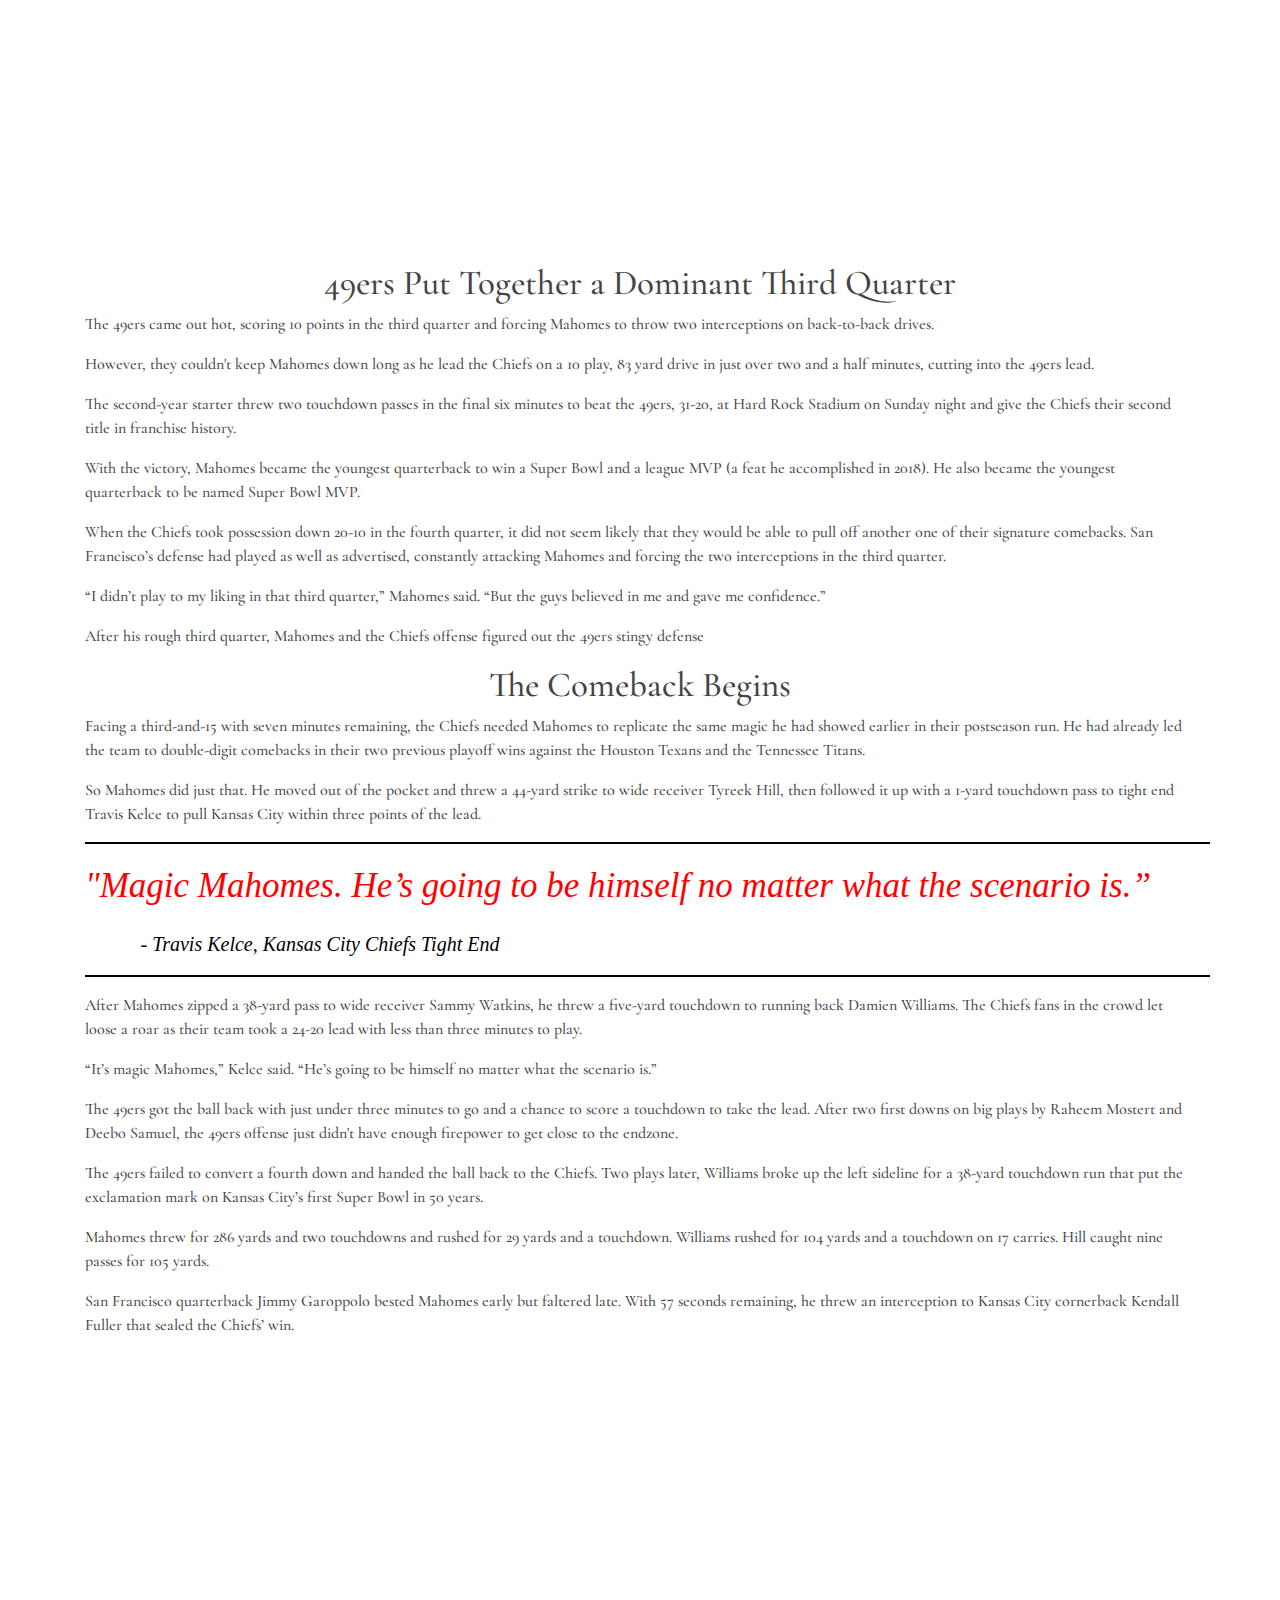
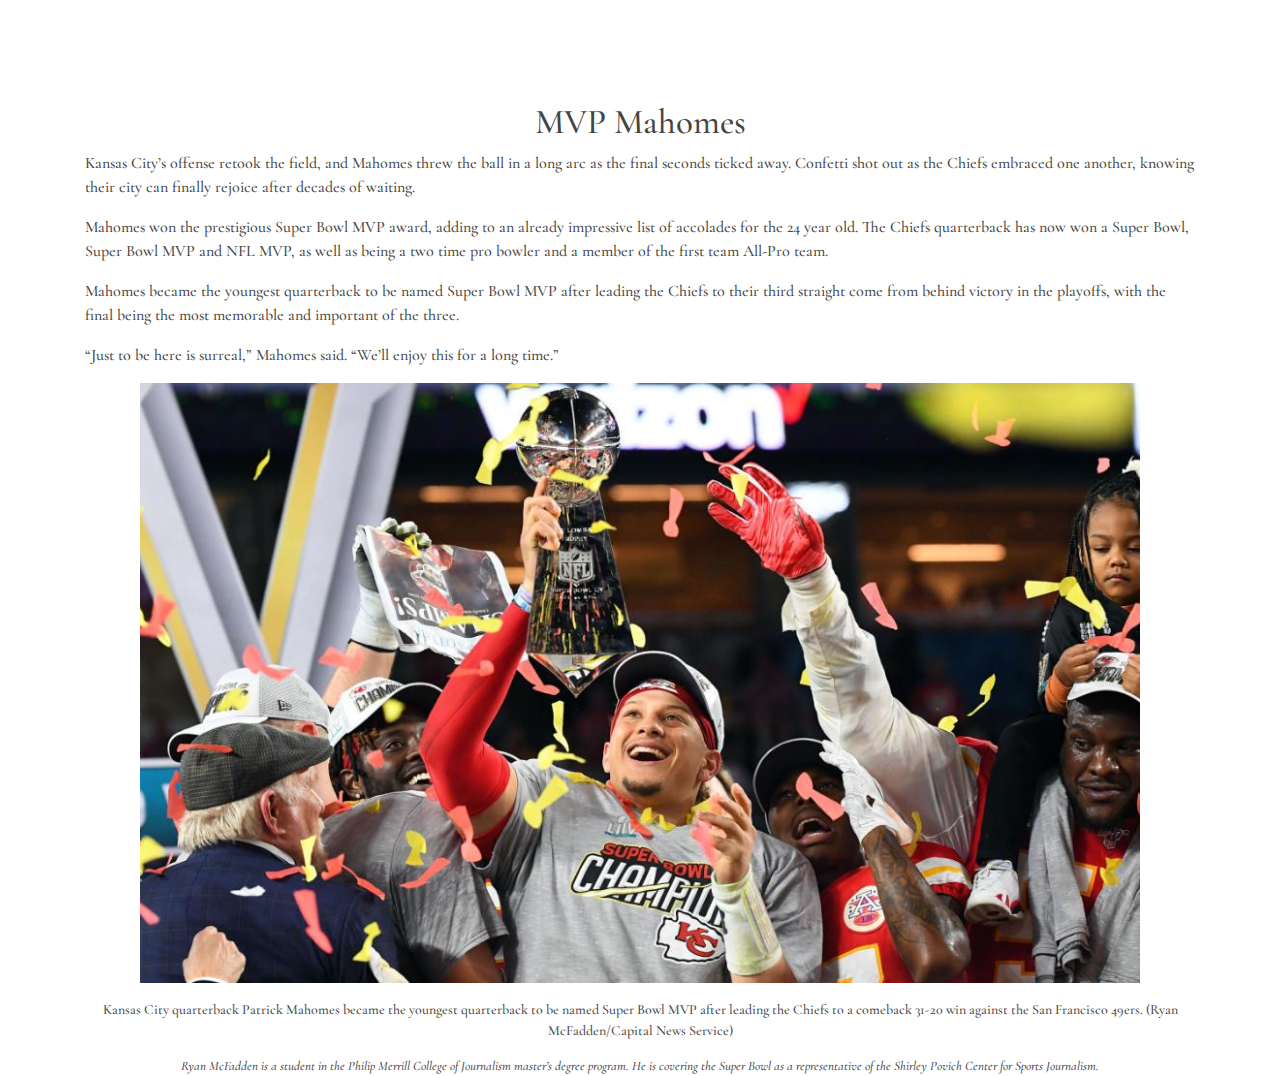
<file: final-project/index.html>
<!doctype html>

<html lang="en">
<head>
  <meta charset="utf-8">
  <meta name="viewport" content="width=device-width, initial-scale=1, shrink-to-fit=no">

  <title>'Magic Mahomes' Leads the Way</title>
  <meta name="description" content="'Magic Mahomes' leads Kansas City Chiefs to first Super Bowl win in 50 years">
  <meta name="author" content="Patrick Britt">

  <!-- Bootstrap CSS -->
<link rel="stylesheet" href="https://stackpath.bootstrapcdn.com/bootstrap/4.4.1/css/bootstrap.min.css" integrity="sha384-Vkoo8x4CGsO3+Hhxv8T/Q5PaXtkKtu6ug5TOeNV6gBiFeWPGFN9MuhOf23Q9Ifjh" crossorigin="anonymous">

<!-- My Local Stylesheet -->
<link rel="stylesheet" type="text/css" href="stylesheet.css">

<!-- Google Font Styles -->
<link rel="preconnect" href="https://fonts.gstatic.com">
<link href="https://fonts.googleapis.com/css2?family=Cormorant+Garamond:ital@0;1&display=swap" rel="stylesheet">

</head>
<body>

  <!-- NavBar -->
  <nav class="navbar navbar-expand-lg navbar-light bg-light">
    <a class="navbar-brand" href="#">Super Bowl LIV</a>
    <button class="navbar-toggler" type="button" data-toggle="collapse" data-target="#navbarSupportedContent" aria-controls="navbarSupportedContent" aria-expanded="false" aria-label="Toggle navigation">
      <span class="navbar-toggler-icon"></span>
    </button>

    <div class="collapse navbar-collapse" id="navbarSupportedContent">
      <ul class="navbar-nav mr-auto">
        <li class="nav-item active">
          <a class="nav-link" href="#">Home <span class="sr-only">(current)</span></a>
        </li>
        <li class="nav-item">
          <a class="nav-link" href="#">Link</a>
        </li>
        <li class="nav-item dropdown">
          <a class="nav-link dropdown-toggle" href="#" id="navbarDropdown" role="button" data-toggle="dropdown" aria-haspopup="true" aria-expanded="false">
            Dropdown
          </a>
          <div class="dropdown-menu" aria-labelledby="navbarDropdown">
            <a class="dropdown-item" href="#">First Half</a>
            <a class="dropdown-item" href="#">Second Half</a>
            <div class="dropdown-divider"></div>
            <a class="dropdown-item" href="#">Mahomes MVP</a>
          </div>
        </li>
        <li class="nav-item">
          <a class="nav-link disabled" href="#" tabindex="-1" aria-disabled="true">Disabled</a>
        </li>
      </ul>
      <form class="form-inline my-2 my-lg-0">
        <input class="form-control mr-sm-2" type="search" placeholder="Search" aria-label="Search">
        <button class="btn btn-outline-success my-2 my-sm-0" type="submit">Search</button>
      </form>
    </div>
  </nav>
  <!-- End NavBar -->


<div id="picture">
  <img src="chiefs-niners-topper.jpg">
</div>

<div class="container">

<p><div class="captions">Photo by Ryan McFadden | Capital News Service</div><p>

  <p><div class="byline">STORY BY: RYAN MCFADDEN</div></p>

<div id="content">

  <p>MIAMI — With the Kansas City Chiefs trailing the San Francisco 49ers by double digits in the fourth quarter of Super Bowl LIV, Patrick Mahomes was tasked with a daunting mission. No starting quarterback in league history had ever led three such postseason comebacks. But once again, Mahomes showed he is unlike any other quarterback that has graced the NFL.</p>

  <p>This Super Bowl was projected to be extremely close with the Chiefs firepower offense going up against the 49ers dominant defense. It was strength versus strength and many expected this to be tight up until the final seconds.</p>

  <p>The first half proved to be just that. It was a very even contest through 30 minutes, with the scoreboard reading 10-10 going into halftime. The 49ers struck first, putting up three points on a 38 yard field goal from Robbie Gould. However, the Chiefs responded right away with a dominant 15 play, 75 yard touchdown drive that took up more than seven minutes of the clock. Then a Chiefs field goal and a 49ers touchdown drive full of large chunk plays put the game into a stalemate heading into halftime</p>

  <p>However, Kyle Shanahan got his 49ers team fired up coming out of the locker room for the second half.</p>

  <iframe title="Win Probability Between the Chiefs and 49ers " aria-label="Interactive line chart" id="datawrapper-chart-xAKBC" src="https://datawrapper.dwcdn.net/xAKBC/1/" scrolling="no" frameborder="0" style="width: 0; min-width: 100% !important; border: none;" height="550"></iframe><script type="text/javascript">!function(){"use strict";window.addEventListener("message",(function(a){if(void 0!==a.data["datawrapper-height"])for(var e in a.data["datawrapper-height"]){var t=document.getElementById("datawrapper-chart-"+e)||document.querySelector("iframe[src*='"+e+"']");t&&(t.style.height=a.data["datawrapper-height"][e]+"px")}}))}();
  </script>

<h2>49ers Put Together a Dominant Third Quarter</h2>

  <p>The 49ers came out hot, scoring 10 points in the third quarter and forcing Mahomes to throw two interceptions on back-to-back drives.</p>

  <p>However, they couldn't keep Mahomes down long as he lead the Chiefs on a 10 play, 83 yard drive in just over two and a half minutes, cutting into the 49ers lead.</p>

  <p>The second-year starter threw two touchdown passes in the final six minutes to beat the 49ers, 31-20, at Hard Rock Stadium on Sunday night and give the Chiefs their second title in franchise history.</p>

  <p>With the victory, Mahomes became the youngest quarterback to win a Super Bowl and a league MVP (a feat he accomplished in 2018). He also became the youngest quarterback to be named Super Bowl MVP.</p>

  <p>When the Chiefs took possession down 20-10 in the fourth quarter, it did not seem likely that they would be able to pull off another one of their signature comebacks. San Francisco’s defense had played as well as advertised, constantly attacking Mahomes and forcing the two interceptions in the third quarter.</p>

  <p>“I didn’t play to my liking in that third quarter,” Mahomes said. “But the guys believed in me and gave me confidence.”</p>

  <p>After his rough third quarter, Mahomes and the Chiefs offense figured out the 49ers stingy defense

<h2>The Comeback Begins</h2>

  <p>Facing a third-and-15 with seven minutes remaining, the Chiefs needed Mahomes to replicate the same magic he had showed earlier in their postseason run. He had already led the team to double-digit comebacks in their two previous playoff wins against the Houston Texans and the Tennessee Titans.</p>

  <p>So Mahomes did just that. He moved out of the pocket and threw a 44-yard strike to wide receiver Tyreek Hill, then followed it up with a 1-yard touchdown pass to tight end Travis Kelce to pull Kansas City within three points of the lead.</p>

<hr>
<blockquote>"Magic Mahomes. He’s going to be himself no matter what the scenario is.”</blockquote>
  <p><div class="attribution"> - Travis Kelce, Kansas City Chiefs Tight End</div></p>
<hr>

  <p>After Mahomes zipped a 38-yard pass to wide receiver Sammy Watkins, he threw a five-yard touchdown to running back Damien Williams. The Chiefs fans in the crowd let loose a roar as their team took a 24-20 lead with less than three minutes to play.</p>

  <p>“It’s magic Mahomes,” Kelce said. “He’s going to be himself no matter what the scenario is.”</p>

  <p>The 49ers got the ball back with just under three minutes to go and a chance to score a touchdown to take the lead. After two first downs on big plays by Raheem Mostert and Deebo Samuel, the 49ers offense just didn't have enough firepower to get close to the endzone.

  <p>The 49ers failed to convert a fourth down and handed the ball back to the Chiefs. Two plays later, Williams broke up the left sideline for a 38-yard touchdown run that put the exclamation mark on Kansas City’s first Super Bowl in 50 years.</p>

  <p>Mahomes threw for 286 yards and two touchdowns and rushed for 29 yards and a touchdown. Williams rushed for 104 yards and a touchdown on 17 carries. Hill caught nine passes for 105 yards.</p>

  <p>San Francisco quarterback Jimmy Garoppolo bested Mahomes early but faltered late. With 57 seconds remaining, he threw an interception to Kansas City cornerback Kendall Fuller that sealed the Chiefs’ win.</p>

  <iframe title="Patrick Mahomes vs. Jimmy Garoppolo Super Bowl LIV Stats" aria-label="Grouped Bars" id="datawrapper-chart-NJ9g3" src="https://datawrapper.dwcdn.net/NJ9g3/2/" scrolling="no" frameborder="0" style="width: 0; min-width: 100% !important; border: none;" height="341"></iframe><script type="text/javascript">!function(){"use strict";window.addEventListener("message",(function(a){if(void 0!==a.data["datawrapper-height"])for(var e in a.data["datawrapper-height"]){var t=document.getElementById("datawrapper-chart-"+e)||document.querySelector("iframe[src*='"+e+"']");t&&(t.style.height=a.data["datawrapper-height"][e]+"px")}}))}();
  </script>

<h2>MVP Mahomes</h2>

  <p>Kansas City’s offense retook the field, and Mahomes threw the ball in a long arc as the final seconds ticked away. Confetti shot out as the Chiefs embraced one another, knowing their city can finally rejoice after decades of waiting.</p>

  <p>Mahomes won the prestigious Super Bowl MVP award, adding to an already impressive list of accolades for the 24 year old. The Chiefs quarterback has now won a Super Bowl, Super Bowl MVP and NFL MVP, as well as being a two time pro bowler and a member of the first team All-Pro team.</p>

  <p>Mahomes became the youngest quarterback to be named Super Bowl MVP after leading the Chiefs to their third straight come from behind victory in the playoffs, with the final being the most memorable and important of the three.</p>

  <p>“Just to be here is surreal,” Mahomes said. “We’ll enjoy this for a long time.”</p>

  <center><img src="mahomes-mvp.jpeg" alt="centered image" width="1000" height="600">
</center>

<p><div class="captions">Kansas City quarterback Patrick Mahomes became the youngest quarterback to be named Super Bowl MVP after leading the Chiefs to a comeback 31-20 win against the San Francisco 49ers. (Ryan McFadden/Capital News Service)</div><p>

  <p></p>

<div class="contributor">Ryan McFadden is a student in the Philip Merrill College of Journalism master’s degree program. He is covering the Super Bowl as a representative of the Shirley Povich Center for Sports Journalism.</div>

</div>
  <!-- jQuery first, then Popper.js, then Bootstrap JS -->
  <script src="https://code.jquery.com/jquery-3.4.1.slim.min.js" integrity="sha384-J6qa4849blE2+poT4WnyKhv5vZF5SrPo0iEjwBvKU7imGFAV0wwj1yYfoRSJoZ+n" crossorigin="anonymous"></script>
  <script src="https://cdn.jsdelivr.net/npm/popper.js@1.16.0/dist/umd/popper.min.js" integrity="sha384-Q6E9RHvbIyZFJoft+2mJbHaEWldlvI9IOYy5n3zV9zzTtmI3UksdQRVvoxMfooAo" crossorigin="anonymous"></script>
  <script src="https://stackpath.bootstrapcdn.com/bootstrap/4.4.1/js/bootstrap.min.js" integrity="sha384-wfSDF2E50Y2D1uUdj0O3uMBJnjuUD4Ih7YwaYd1iqfktj0Uod8GCExl3Og8ifwB6" crossorigin="anonymous"></script>

</body>
</html>
</file>
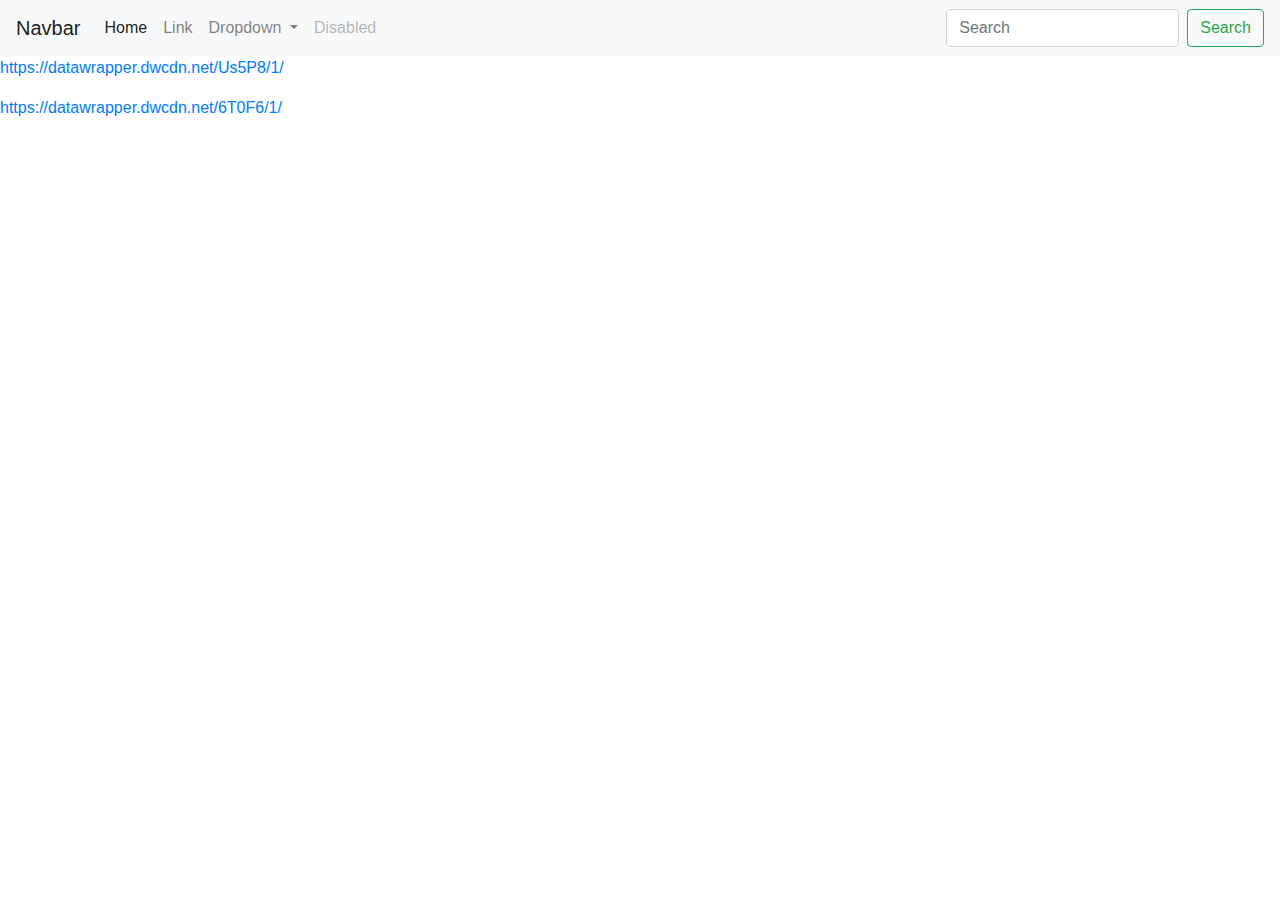
<file: data-viz/inclass-graphics.html>
<!doctype html>

<html lang="en">
<head>
  <meta charset="utf-8">
  <meta name="viewport" content="width=device-width, initial-scale=1, shrink-to-fit=no">

  <title>Bootstrap Template</title>
  <meta name="description" content="Merrill College of Journalism, UMD">
  <meta name="author" content="Alexander Pyles">

  <!-- Bootstrap CSS -->
<link rel="stylesheet" href="https://stackpath.bootstrapcdn.com/bootstrap/4.4.1/css/bootstrap.min.css" integrity="sha384-Vkoo8x4CGsO3+Hhxv8T/Q5PaXtkKtu6ug5TOeNV6gBiFeWPGFN9MuhOf23Q9Ifjh" crossorigin="anonymous">



</head>
<body>

  <!-- NavBar -->
  <nav class="navbar navbar-expand-lg navbar-light bg-light">
    <a class="navbar-brand" href="#">Navbar</a>
    <button class="navbar-toggler" type="button" data-toggle="collapse" data-target="#navbarSupportedContent" aria-controls="navbarSupportedContent" aria-expanded="false" aria-label="Toggle navigation">
      <span class="navbar-toggler-icon"></span>
    </button>

    <div class="collapse navbar-collapse" id="navbarSupportedContent">
      <ul class="navbar-nav mr-auto">
        <li class="nav-item active">
          <a class="nav-link" href="#">Home <span class="sr-only">(current)</span></a>
        </li>
        <li class="nav-item">
          <a class="nav-link" href="#">Link</a>
        </li>
        <li class="nav-item dropdown">
          <a class="nav-link dropdown-toggle" href="#" id="navbarDropdown" role="button" data-toggle="dropdown" aria-haspopup="true" aria-expanded="false">
            Dropdown
          </a>
          <div class="dropdown-menu" aria-labelledby="navbarDropdown">
            <a class="dropdown-item" href="#">Action</a>
            <a class="dropdown-item" href="#">Another action</a>
            <div class="dropdown-divider"></div>
            <a class="dropdown-item" href="#">Something else here</a>
          </div>
        </li>
        <li class="nav-item">
          <a class="nav-link disabled" href="#" tabindex="-1" aria-disabled="true">Disabled</a>
        </li>
      </ul>
      <form class="form-inline my-2 my-lg-0">
        <input class="form-control mr-sm-2" type="search" placeholder="Search" aria-label="Search">
        <button class="btn btn-outline-success my-2 my-sm-0" type="submit">Search</button>
      </form>
    </div>
  </nav>
  <!-- End NavBar -->

<p><a href="url">https://datawrapper.dwcdn.net/Us5P8/1/</a></p>

<p><a href="url">https://datawrapper.dwcdn.net/6T0F6/1/</a></p>

</html>
</file>
<file: climate-crisis-story/stylesheet.css>
BODY {
  font-family: 'Cormorant Garamond', serif;
  color:#444;
  font-weight:400;
}

#byline {
  font-family: serif;
  font-size: 16px;
  font-style: italic;
}

h1 {
  font-family: 'Cormorant Garamond', serif;
  font-size: 50px;
}

h2 {
  font-family: 'Cormorant Garamond', serif;
  font-size: 35px;
}

h3 {
  text-align: center;
  font-family: serif, sans-serif;
  font-size: 30px;
}

p {
  font-family: 'Cormorant Garamond', serif;
  font-size: 16px
}

img {
  object-fit: cover;
}

blockquote {
  font-size: 35px;
  font-style: italic;
  font-family: serif;
  color: red;
}

.captions {
  text-align: center;
  font-size: 13px;
}

.sidebar {
  font-size: 12px;
}

.contributors {
  font-style: italic;
  font-size: 13px;
}

.attribution {
  font-size: 35px;
  font-style: italic;
  font-family: serif;
  color: red;
  text-indent: 5%;
}

.source {
  font-size: 14px;
}

hr {
  width: 1125px;
  height: 1px;
  background-color: black;
}

#topper {
  width: 100%;
  margin: 0;
}
</file>
<file: final-project/stylesheet.css>
BODY {
  font-family: 'Cormorant Garamond', serif;
  color:#444;
  font-weight:500;
}

.byline {
  font-family: serif;
  font-size: 16px;
  font-style: italic;
}

h1 {
  font-family: 'Cormorant Garamond', serif;
  font-size: 50px;
}

h2 {
  font-family: 'Cormorant Garamond', serif;
  font-size: 35px;
  text-align: center;
}

h3 {
  text-align: center;
  font-family: serif, sans-serif;
  font-size: 30px;
}

p {
  font-family: 'Cormorant Garamond', serif;
  font-size: 16px
}

img {
  object-fit: cover;
}

blockquote {
  font-size: 35px;
  font-style: italic;
  font-family: serif;
  color: red;
}

.captions {
  text-align: center;
  font-size: 14px;
}

.contributor {
  font-style: italic;
  font-size: 13px;
  text-align: center;
}

.attribution {
  font-size: 20px;
  font-style: italic;
  font-family: serif;
  color: black;
  text-indent: 5%;
}

.source {
  font-size: 14px;
}

hr {
  width: 1125px;
  height: 1px;
  background-color: black;
}

#topper {
  width: 100%;
}
.bg {
  width: 100%;
  z-index: 0;
}

.center {
  margin: 0 auto;
  swidth: 400px;
}

.video {
  text-align: center;
}

.picture {
  width: 100vh;
  margin-left: 0;
  margin-right: 100%;
  padding: 0%;
}

.video {
  text-align: center;
  margin-left: 0;
  margin-right: 100%;
  padding: 0%;
}

.center {
  margin: 0 auto;
  width: 400px;
}
</file>
